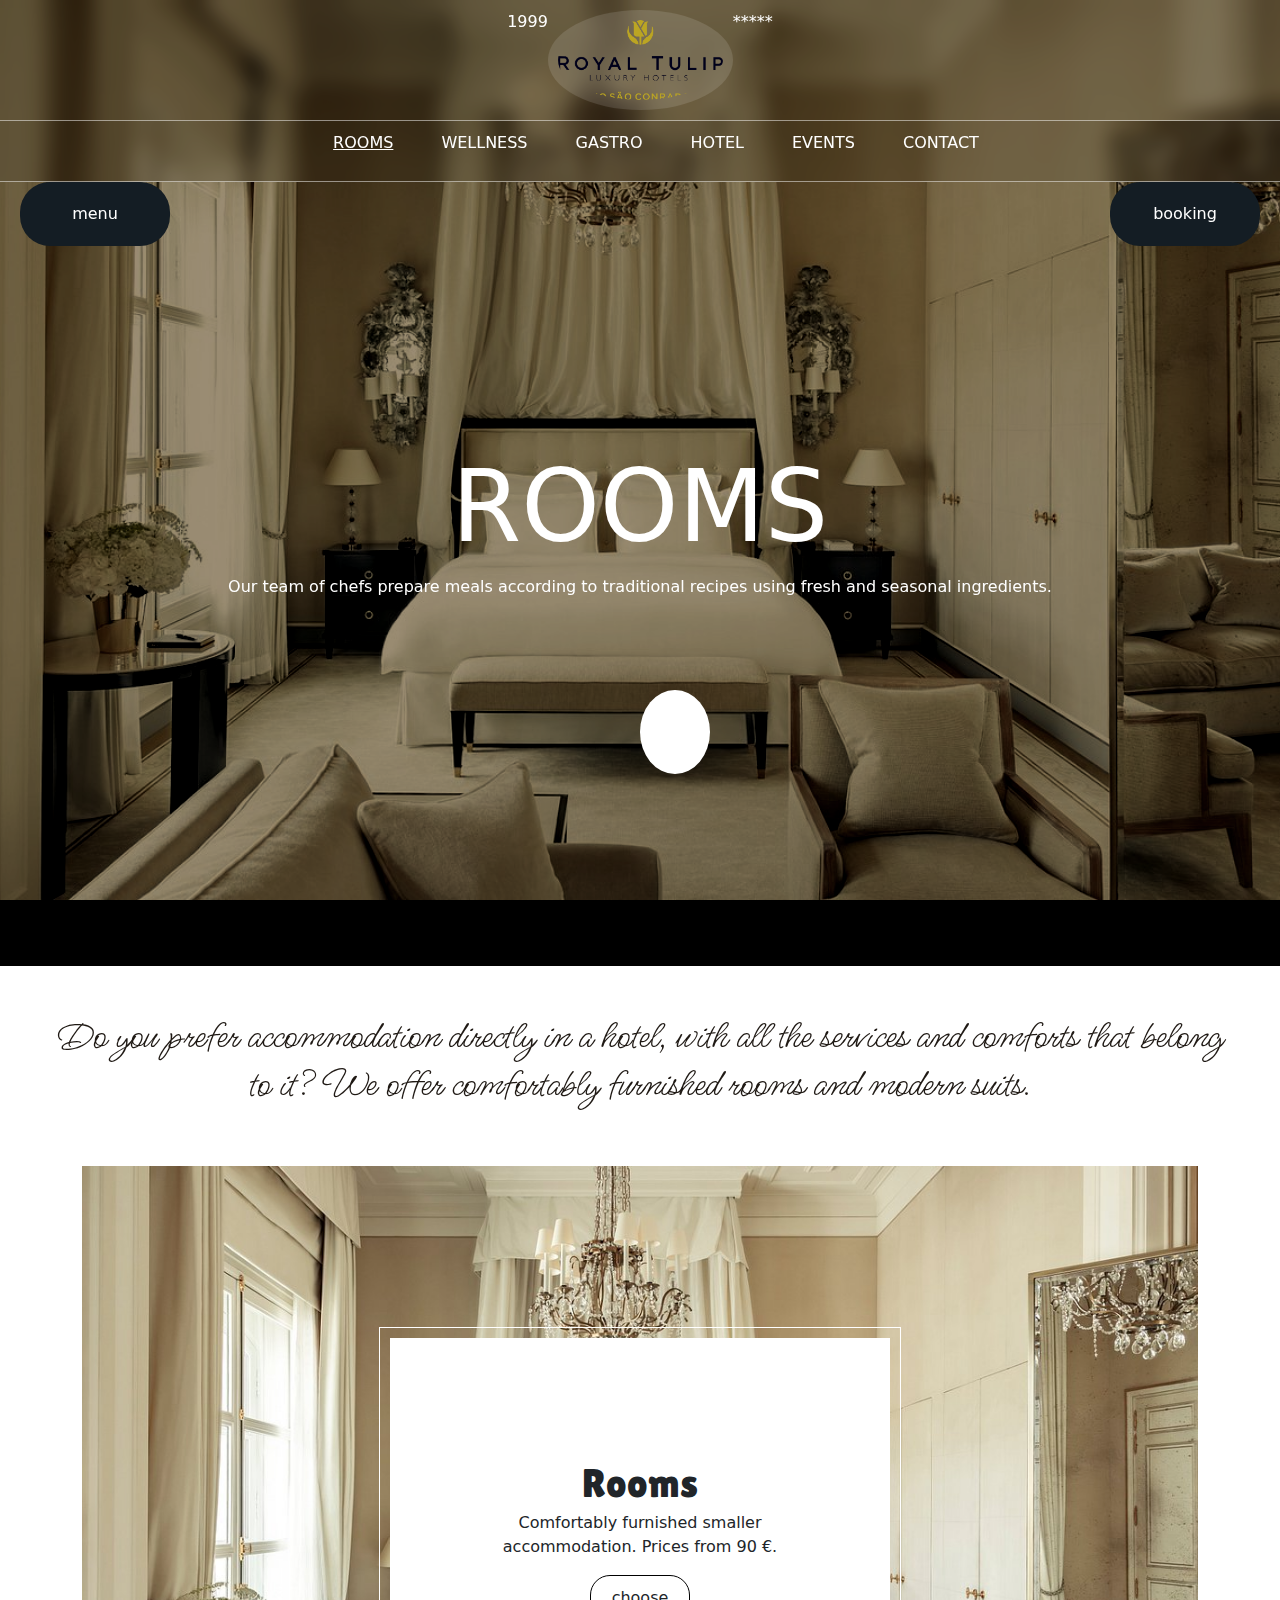
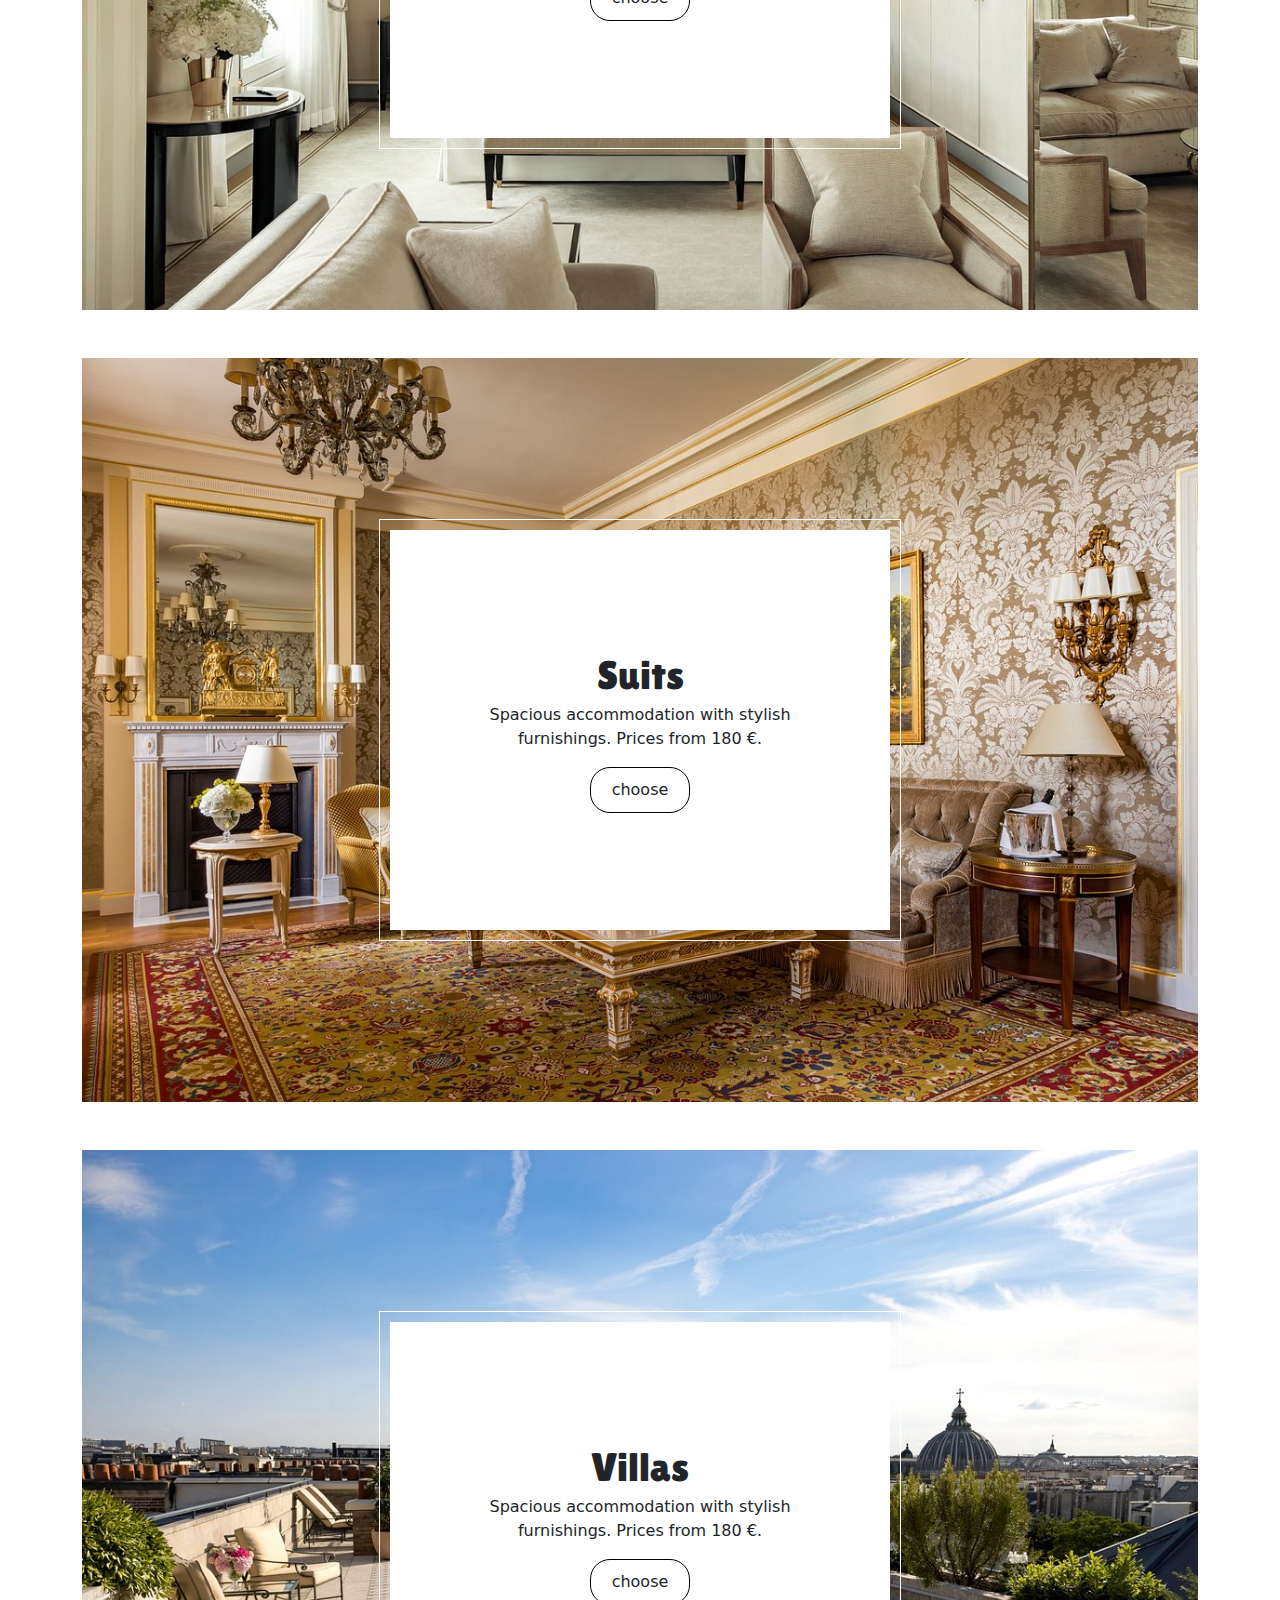
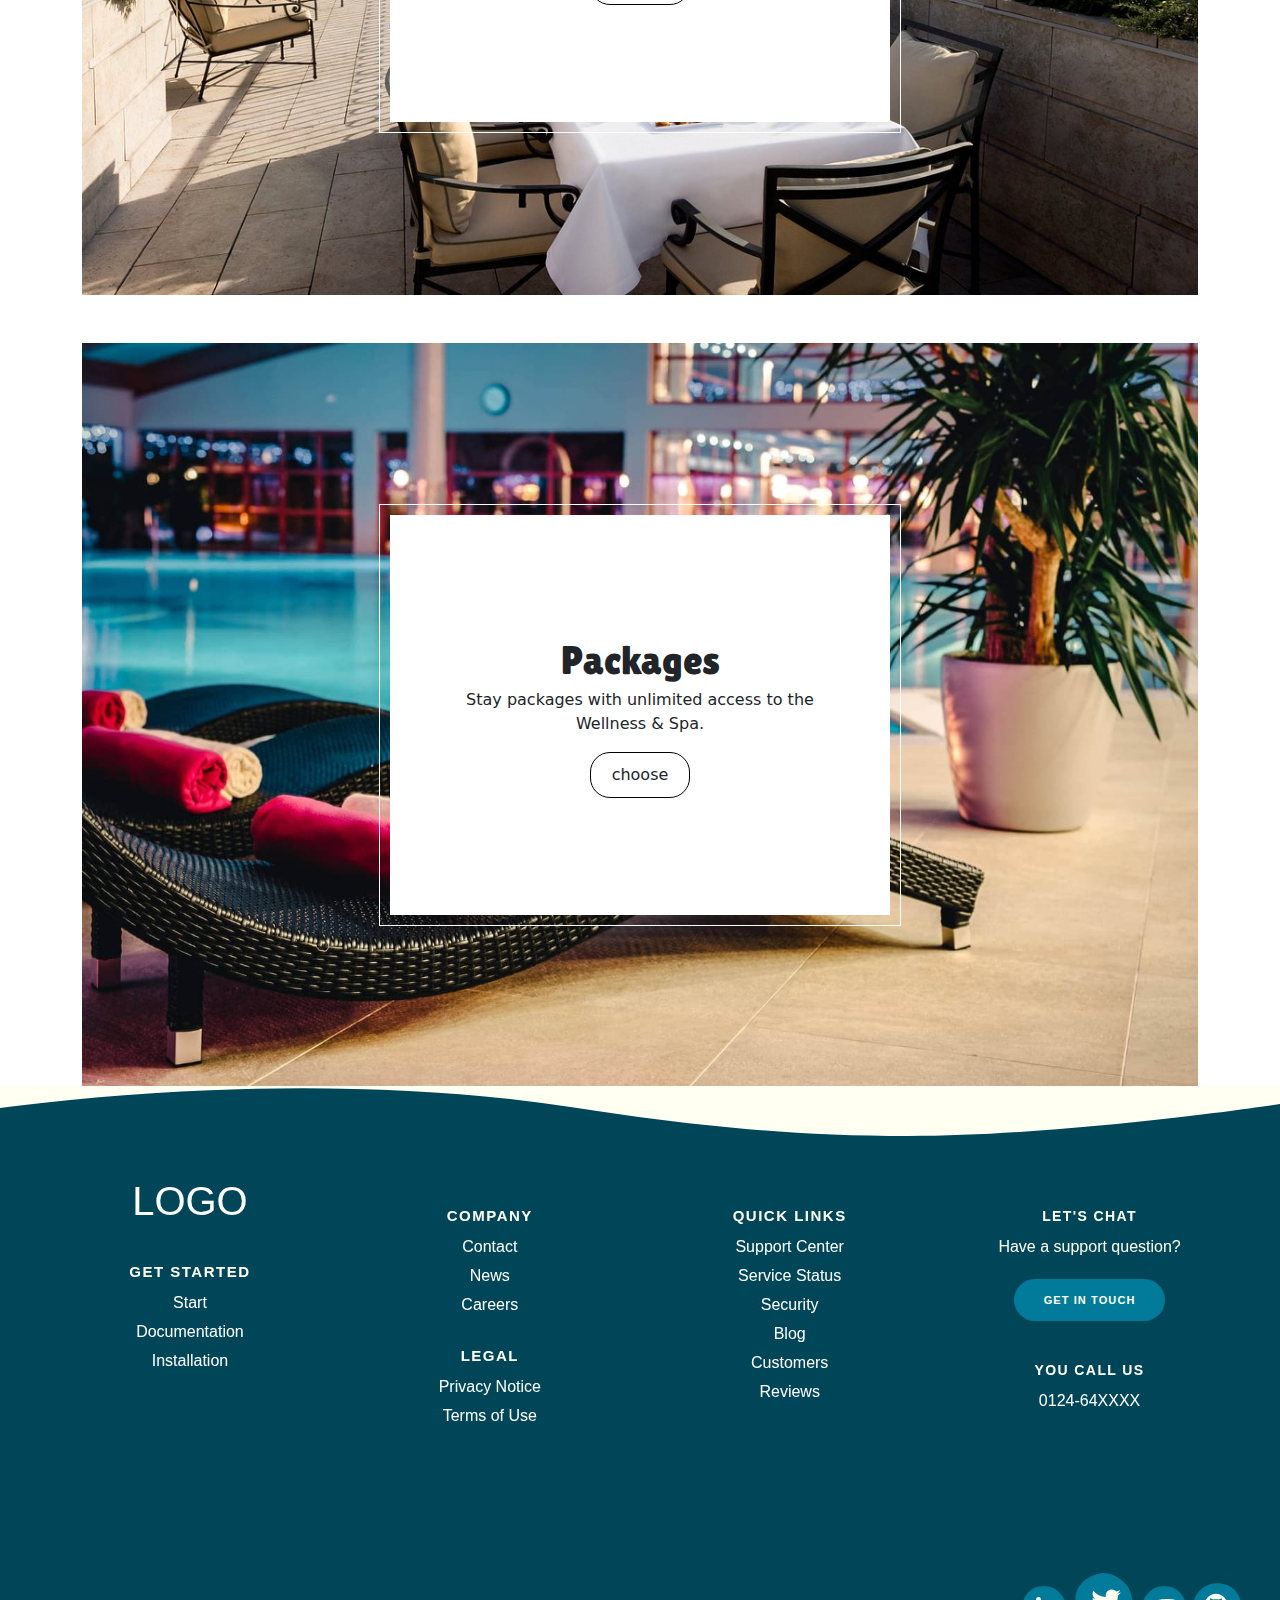
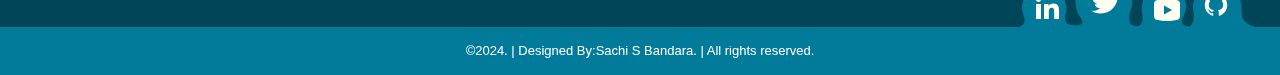
<file: index.html>
<!DOCTYPE html>
<html lang="en">
  <head>
    <meta charset="UTF-8" />
    <meta name="viewport" content="width=device-width, initial-scale=1.0" />
    <title>landing page</title>

    <link
      href="https://cdn.jsdelivr.net/npm/bootstrap@5.3.3/dist/css/bootstrap.min.css"
      rel="stylesheet"
      integrity="sha384-QWTKZyjpPEjISv5WaRU9OFeRpok6YctnYmDr5pNlyT2bRjXh0JMhjY6hW+ALEwIH"
      crossorigin="anonymous"
    />
    <link rel="stylesheet" href="/css/app.css" />
    <link
      rel="stylesheet"
      href="https://cdnjs.cloudflare.com/ajax/libs/font-awesome/5.15.4/css/all.min.css"
    />
    <link
      rel="stylesheet"
      href="https://cdnjs.cloudflare.com/ajax/libs/font-awesome/6.5.1/css/all.min.css"
      integrity="sha512-DTOQO9RWCH3ppGqcWaEA1BIZOC6xxalwEsw9c2QQeAIftl+Vegovlnee1c9QX4TctnWMn13TZye+giMm8e2LwA=="
      crossorigin="anonymous"
      referrerpolicy="no-referrer"
    />
  </head>
  <body>
    <header></header>

    <div
      id="carouselExampleFade"
      class="carousel slide carousel-fade position-fixed"
      data-bs-ride="carousel"
      data-bs-interval="3500"
    >
      <div class="carousel-inner">
        <div class="carousel-item active">
          <img
            src="/assets/suite-de-prestige-coco.jpg"
            class="d-block w-100"
            alt="..."
          />
        </div>
        <div class="carousel-item">
          <img
            src="/assets/suite-de-prestige-imperiale.jpg"
            class="d-block w-100"
            alt="..."
          />
        </div>
        <div class="carousel-item">
          <img
            src="/assets/suite-de-prestige-vendome.jpg"
            class="d-block w-100"
            alt="..."
          />
        </div>
      </div>
    </div>

    <div class="position-relative d-flex flex-column">
      <div class="heading d-flex justify-content-center align-content-center">
        <div class="d-flex">
          <div class="since">1999</div>
          <img class="logo" src="/assets/pngwing.com.png" alt="" />
        </div>
        <div class="stars">*****</div>
      </div>
      <div class="heading container-fluid">
        <ul
          class="d-none d-sm-flex justify-content-center align-content-center gap-2 gap-sm-3 gap-md-4 gap-lg-5 gap-xl-5"
        >
          <li class="text-decoration-underline">ROOMS</li>
          <a href="/pages/wellness.html"><li>WELLNESS</li></a>
          <a href="/pages/gastro.html"><li>GASTRO</li></a>
          <a href="/pages/hotel.html"><li>HOTEL</li></a>
          <li>EVENTS</li>
          <a href="#contact"><li>CONTACT</li></a>
        </ul>
      </div>
      <div
        id="booking"
        class="menu-booking d-flex justify-content-between sticky-top"
      >
        <div class="menu">menu</div>
        <a href="https://booking.com"
          ><div class="booking">booking</div></a
        >
      </div>
      <div
        class="gestro text-center d-flex flex-column justify-content-center align-items-center"
      >
        <h1>ROOMS</h1>
        <p class="text-white">
          Our team of chefs prepare meals according to traditional recipes using
          fresh and seasonal ingredients.
        </p>
        <div id="container">
          <a href="#page2">
            <div class="circle"><i class="fa-solid fa-angle-down"></i></div
          ></a>
        </div>
      </div>

      <div class="text-center" id="page2" style="background-color: white">
        <h1 class="prefer p-5">
          Do you prefer accommodation directly in a hotel, with all the services
          and comforts that belong to it? We offer comfortably furnished rooms
          and modern suits.
        </h1>
        <div class="container d-flex flex-column gap-5">
          <div class="room-img">
            <img src="assets/suite-de-prestige-coco.jpg" alt="" />
            <div
              class="centered text-center d-flex flex-column justify-content-center align-items-center"
            >
              <h1 class="card-header p-1">Rooms</h1>
              <p>
                Comfortably furnished smaller <br />
                accommodation. Prices from 90 €.
              </p>
              <button class="choose">choose</button>
            </div>
          </div>

          <div class="room-img">
            <img src="assets\suite-de-prestige-fitzgerald.jpg" alt="" />
            <div
              class="centered text-center d-flex flex-column justify-content-center align-items-center"
            >
              <h1 class="card-header p-1">Suits</h1>
              <p>
                Spacious accommodation with stylish <br />
                furnishings. Prices from 180 €.
              </p>
              <button class="choose">choose</button>
            </div>
          </div>

          <div class="room-img">
            <img src="assets\suite-de-prestige-mansart.jpg" alt="" />
            <div
              class="centered text-center d-flex flex-column justify-content-center align-items-center"
            >
              <h1 class="card-header p-1">Villas</h1>
              <p>
                Spacious accommodation with stylish <br />
                furnishings. Prices from 180 €.
              </p>
              <button class="choose">choose</button>
            </div>
          </div>

          <div class="room-img">
            <img src="assets\spa.jpeg" alt="" />
            <div
              class="centered text-center d-flex flex-column justify-content-center align-items-center"
            >
              <h1 class="card-header p-1">Packages</h1>
              <p>
                Stay packages with unlimited access to the <br />
                Wellness & Spa.
              </p>
              <button class="choose">choose</button>
            </div>
          </div>
        </div>

        <div id="contact" class="pg-footer">
          <footer class="footer">
            <svg
              class="footer-wave-svg"
              xmlns="http://www.w3.org/2000/svg"
              viewBox="0 0 1200 100"
              preserveAspectRatio="none"
            >
              <path
                class="footer-wave-path"
                d="M851.8,100c125,0,288.3-45,348.2-64V0H0v44c3.7-1,7.3-1.9,11-2.9C80.7,22,151.7,10.8,223.5,6.3C276.7,2.9,330,4,383,9.8 c52.2,5.7,103.3,16.2,153.4,32.8C623.9,71.3,726.8,100,851.8,100z"
              ></path>
            </svg>
            <div class="footer-content">
              <div class="footer-content-column">
                <div class="footer-logo">
                  <a class="footer-logo-link" href="#">
                    <span class="hidden-link-text">LOGO</span>
                    <h1>LOGO</h1>
                  </a>
                </div>
                <div class="footer-menu">
                  <h2 class="footer-menu-name">Get Started</h2>
                  <ul id="menu-get-started" class="footer-menu-list">
                    <li
                      class="menu-item menu-item-type-post_type menu-item-object-product"
                    >
                      <a href="#">Start</a>
                    </li>
                    <li
                      class="menu-item menu-item-type-post_type menu-item-object-product"
                    >
                      <a href="#">Documentation</a>
                    </li>
                    <li
                      class="menu-item menu-item-type-post_type menu-item-object-product"
                    >
                      <a href="#">Installation</a>
                    </li>
                  </ul>
                </div>
              </div>
              <div class="footer-content-column">
                <div class="footer-menu">
                  <h2 class="footer-menu-name">Company</h2>
                  <ul id="menu-company" class="footer-menu-list">
                    <li
                      class="menu-item menu-item-type-post_type menu-item-object-page"
                    >
                      <a href="#">Contact</a>
                    </li>
                    <li
                      class="menu-item menu-item-type-taxonomy menu-item-object-category"
                    >
                      <a href="#">News</a>
                    </li>
                    <li
                      class="menu-item menu-item-type-post_type menu-item-object-page"
                    >
                      <a href="#">Careers</a>
                    </li>
                  </ul>
                </div>
                <div class="footer-menu">
                  <h2 class="footer-menu-name">Legal</h2>
                  <ul id="menu-legal" class="footer-menu-list">
                    <li
                      class="menu-item menu-item-type-post_type menu-item-object-page menu-item-privacy-policy menu-item-170434"
                    >
                      <a href="#">Privacy Notice</a>
                    </li>
                    <li
                      class="menu-item menu-item-type-post_type menu-item-object-page"
                    >
                      <a href="#">Terms of Use</a>
                    </li>
                  </ul>
                </div>
              </div>
              <div class="footer-content-column">
                <div class="footer-menu">
                  <h2 class="footer-menu-name">Quick Links</h2>
                  <ul id="menu-quick-links" class="footer-menu-list">
                    <li
                      class="menu-item menu-item-type-custom menu-item-object-custom"
                    >
                      <a target="_blank" rel="noopener noreferrer" href="#"
                        >Support Center</a
                      >
                    </li>
                    <li
                      class="menu-item menu-item-type-custom menu-item-object-custom"
                    >
                      <a target="_blank" rel="noopener noreferrer" href="#"
                        >Service Status</a
                      >
                    </li>
                    <li
                      class="menu-item menu-item-type-post_type menu-item-object-page"
                    >
                      <a href="#">Security</a>
                    </li>
                    <li
                      class="menu-item menu-item-type-post_type menu-item-object-page"
                    >
                      <a href="#">Blog</a>
                    </li>
                    <li
                      class="menu-item menu-item-type-post_type_archive menu-item-object-customer"
                    >
                      <a href="#">Customers</a>
                    </li>
                    <li
                      class="menu-item menu-item-type-post_type menu-item-object-page"
                    >
                      <a href="#">Reviews</a>
                    </li>
                  </ul>
                </div>
              </div>
              <div class="footer-content-column">
                <div class="footer-call-to-action">
                  <h2 class="footer-call-to-action-title">Let's Chat</h2>
                  <p class="footer-call-to-action-description">
                    Have a support question?
                  </p>
                  <a
                    class="footer-call-to-action-button button"
                    href="#"
                    target="_self"
                  >
                    Get in Touch
                  </a>
                </div>
                <div class="footer-call-to-action">
                  <h2 class="footer-call-to-action-title">You Call Us</h2>
                  <p class="footer-call-to-action-link-wrapper">
                    <a
                      class="footer-call-to-action-link"
                      href="tel:0124-64XXXX"
                      target="_self"
                    >
                      0124-64XXXX
                    </a>
                  </p>
                </div>
              </div>
              <div class="footer-social-links">
                <svg
                  class="footer-social-amoeba-svg"
                  xmlns="http://www.w3.org/2000/svg"
                  viewBox="0 0 236 54"
                >
                  <path
                    class="footer-social-amoeba-path"
                    d="M223.06,43.32c-.77-7.2,1.87-28.47-20-32.53C187.78,8,180.41,18,178.32,20.7s-5.63,10.1-4.07,16.7-.13,15.23-4.06,15.91-8.75-2.9-6.89-7S167.41,36,167.15,33a18.93,18.93,0,0,0-2.64-8.53c-3.44-5.5-8-11.19-19.12-11.19a21.64,21.64,0,0,0-18.31,9.18c-2.08,2.7-5.66,9.6-4.07,16.69s.64,14.32-6.11,13.9S108.35,46.5,112,36.54s-1.89-21.24-4-23.94S96.34,0,85.23,0,57.46,8.84,56.49,24.56s6.92,20.79,7,24.59c.07,2.75-6.43,4.16-12.92,2.38s-4-10.75-3.46-12.38c1.85-6.6-2-14-4.08-16.69a21.62,21.62,0,0,0-18.3-9.18C13.62,13.28,9.06,19,5.62,24.47A18.81,18.81,0,0,0,3,33a21.85,21.85,0,0,0,1.58,9.08,16.58,16.58,0,0,1,1.06,5A6.75,6.75,0,0,1,0,54H236C235.47,54,223.83,50.52,223.06,43.32Z"
                  ></path>
                </svg>
                <a class="footer-social-link linkedin" href="#" target="_blank">
                  <span class="hidden-link-text">Linkedin</span>
                  <svg
                    class="footer-social-icon-svg"
                    xmlns="http://www.w3.org/2000/svg"
                    viewBox="0 0 30 30"
                  >
                    <path
                      class="footer-social-icon-path"
                      d="M9,25H4V10h5V25z M6.501,8C5.118,8,4,6.879,4,5.499S5.12,3,6.501,3C7.879,3,9,4.121,9,5.499C9,6.879,7.879,8,6.501,8z M27,25h-4.807v-7.3c0-1.741-0.033-3.98-2.499-3.98c-2.503,0-2.888,1.896-2.888,3.854V25H12V9.989h4.614v2.051h0.065 c0.642-1.18,2.211-2.424,4.551-2.424c4.87,0,5.77,3.109,5.77,7.151C27,16.767,27,25,27,25z"
                    ></path>
                  </svg>
                </a>
                <a class="footer-social-link twitter" href="#" target="_blank">
                  <span class="hidden-link-text">Twitter</span>
                  <svg
                    class="footer-social-icon-svg"
                    xmlns="http://www.w3.org/2000/svg"
                    viewBox="0 0 26 26"
                  >
                    <path
                      class="footer-social-icon-path"
                      d="M 25.855469 5.574219 C 24.914063 5.992188 23.902344 6.273438 22.839844 6.402344 C 23.921875 5.75 24.757813 4.722656 25.148438 3.496094 C 24.132813 4.097656 23.007813 4.535156 21.8125 4.769531 C 20.855469 3.75 19.492188 3.113281 17.980469 3.113281 C 15.082031 3.113281 12.730469 5.464844 12.730469 8.363281 C 12.730469 8.773438 12.777344 9.175781 12.867188 9.558594 C 8.503906 9.339844 4.636719 7.246094 2.046875 4.070313 C 1.59375 4.847656 1.335938 5.75 1.335938 6.714844 C 1.335938 8.535156 2.261719 10.140625 3.671875 11.082031 C 2.808594 11.054688 2 10.820313 1.292969 10.425781 C 1.292969 10.449219 1.292969 10.46875 1.292969 10.492188 C 1.292969 13.035156 3.101563 15.15625 5.503906 15.640625 C 5.0625 15.761719 4.601563 15.824219 4.121094 15.824219 C 3.78125 15.824219 3.453125 15.792969 3.132813 15.730469 C 3.800781 17.8125 5.738281 19.335938 8.035156 19.375 C 6.242188 20.785156 3.976563 21.621094 1.515625 21.621094 C 1.089844 21.621094 0.675781 21.597656 0.265625 21.550781 C 2.585938 23.039063 5.347656 23.90625 8.3125 23.90625 C 17.96875 23.90625 23.25 15.90625 23.25 8.972656 C 23.25 8.742188 23.246094 8.515625 23.234375 8.289063 C 24.261719 7.554688 25.152344 6.628906 25.855469 5.574219 "
                    ></path>
                  </svg>
                </a>
                <a class="footer-social-link youtube" href="#" target="_blank">
                  <span class="hidden-link-text">Youtube</span>
                  <svg
                    class="footer-social-icon-svg"
                    xmlns="http://www.w3.org/2000/svg"
                    viewBox="0 0 30 30"
                  >
                    <path
                      class="footer-social-icon-path"
                      d="M 15 4 C 10.814 4 5.3808594 5.0488281 5.3808594 5.0488281 L 5.3671875 5.0644531 C 3.4606632 5.3693645 2 7.0076245 2 9 L 2 15 L 2 15.001953 L 2 21 L 2 21.001953 A 4 4 0 0 0 5.3769531 24.945312 L 5.3808594 24.951172 C 5.3808594 24.951172 10.814 26.001953 15 26.001953 C 19.186 26.001953 24.619141 24.951172 24.619141 24.951172 L 24.621094 24.949219 A 4 4 0 0 0 28 21.001953 L 28 21 L 28 15.001953 L 28 15 L 28 9 A 4 4 0 0 0 24.623047 5.0546875 L 24.619141 5.0488281 C 24.619141 5.0488281 19.186 4 15 4 z M 12 10.398438 L 20 15 L 12 19.601562 L 12 10.398438 z"
                    ></path>
                  </svg>
                </a>
                <a class="footer-social-link github" href="#" target="_blank">
                  <span class="hidden-link-text">Github</span>
                  <svg
                    class="footer-social-icon-svg"
                    xmlns="http://www.w3.org/2000/svg"
                    viewBox="0 0 32 32"
                  >
                    <path
                      class="footer-social-icon-path"
                      d="M 16 4 C 9.371094 4 4 9.371094 4 16 C 4 21.300781 7.4375 25.800781 12.207031 27.386719 C 12.808594 27.496094 13.027344 27.128906 13.027344 26.808594 C 13.027344 26.523438 13.015625 25.769531 13.011719 24.769531 C 9.671875 25.492188 8.96875 23.160156 8.96875 23.160156 C 8.421875 21.773438 7.636719 21.402344 7.636719 21.402344 C 6.546875 20.660156 7.71875 20.675781 7.71875 20.675781 C 8.921875 20.761719 9.554688 21.910156 9.554688 21.910156 C 10.625 23.746094 12.363281 23.214844 13.046875 22.910156 C 13.15625 22.132813 13.46875 21.605469 13.808594 21.304688 C 11.144531 21.003906 8.34375 19.972656 8.34375 15.375 C 8.34375 14.0625 8.8125 12.992188 9.578125 12.152344 C 9.457031 11.851563 9.042969 10.628906 9.695313 8.976563 C 9.695313 8.976563 10.703125 8.65625 12.996094 10.207031 C 13.953125 9.941406 14.980469 9.808594 16 9.804688 C 17.019531 9.808594 18.046875 9.941406 19.003906 10.207031 C 21.296875 8.65625 22.300781 8.976563 22.300781 8.976563 C 22.957031 10.628906 22.546875 11.851563 22.421875 12.152344 C 23.191406 12.992188 23.652344 14.0625 23.652344 15.375 C 23.652344 19.984375 20.847656 20.996094 18.175781 21.296875 C 18.605469 21.664063 18.988281 22.398438 18.988281 23.515625 C 18.988281 25.121094 18.976563 26.414063 18.976563 26.808594 C 18.976563 27.128906 19.191406 27.503906 19.800781 27.386719 C 24.566406 25.796875 28 21.300781 28 16 C 28 9.371094 22.628906 4 16 4 Z "
                    ></path>
                  </svg>
                </a>
              </div>
            </div>
            <div class="footer-copyright">
              <div class="footer-copyright-wrapper">
                <p class="footer-copyright-text">
                  <a class="footer-copyright-link" href="#" target="_self">
                    ©2024. | Designed By:Sachi S Bandara. | All rights reserved.
                  </a>
                </p>
              </div>
            </div>
          </footer>
        </div>
      </div>
    </div>

    <script src="https://cdnjs.cloudflare.com/ajax/libs/jquery/3.6.0/jquery.min.js"></script>
    <script src="https://cdnjs.cloudflare.com/ajax/libs/gsap/3.12.5/gsap.min.js"></script>
    <script
      src="https://cdn.jsdelivr.net/npm/bootstrap@5.3.3/dist/js/bootstrap.bundle.min.js"
      integrity="sha384-YvpcrYf0tY3lHB60NNkmXc5s9fDVZLESaAA55NDzOxhy9GkcIdslK1eN7N6jIeHz"
      crossorigin="anonymous"
    ></script>
    <script src="/js/app.js"></script>
  </body>
</html>
</file>
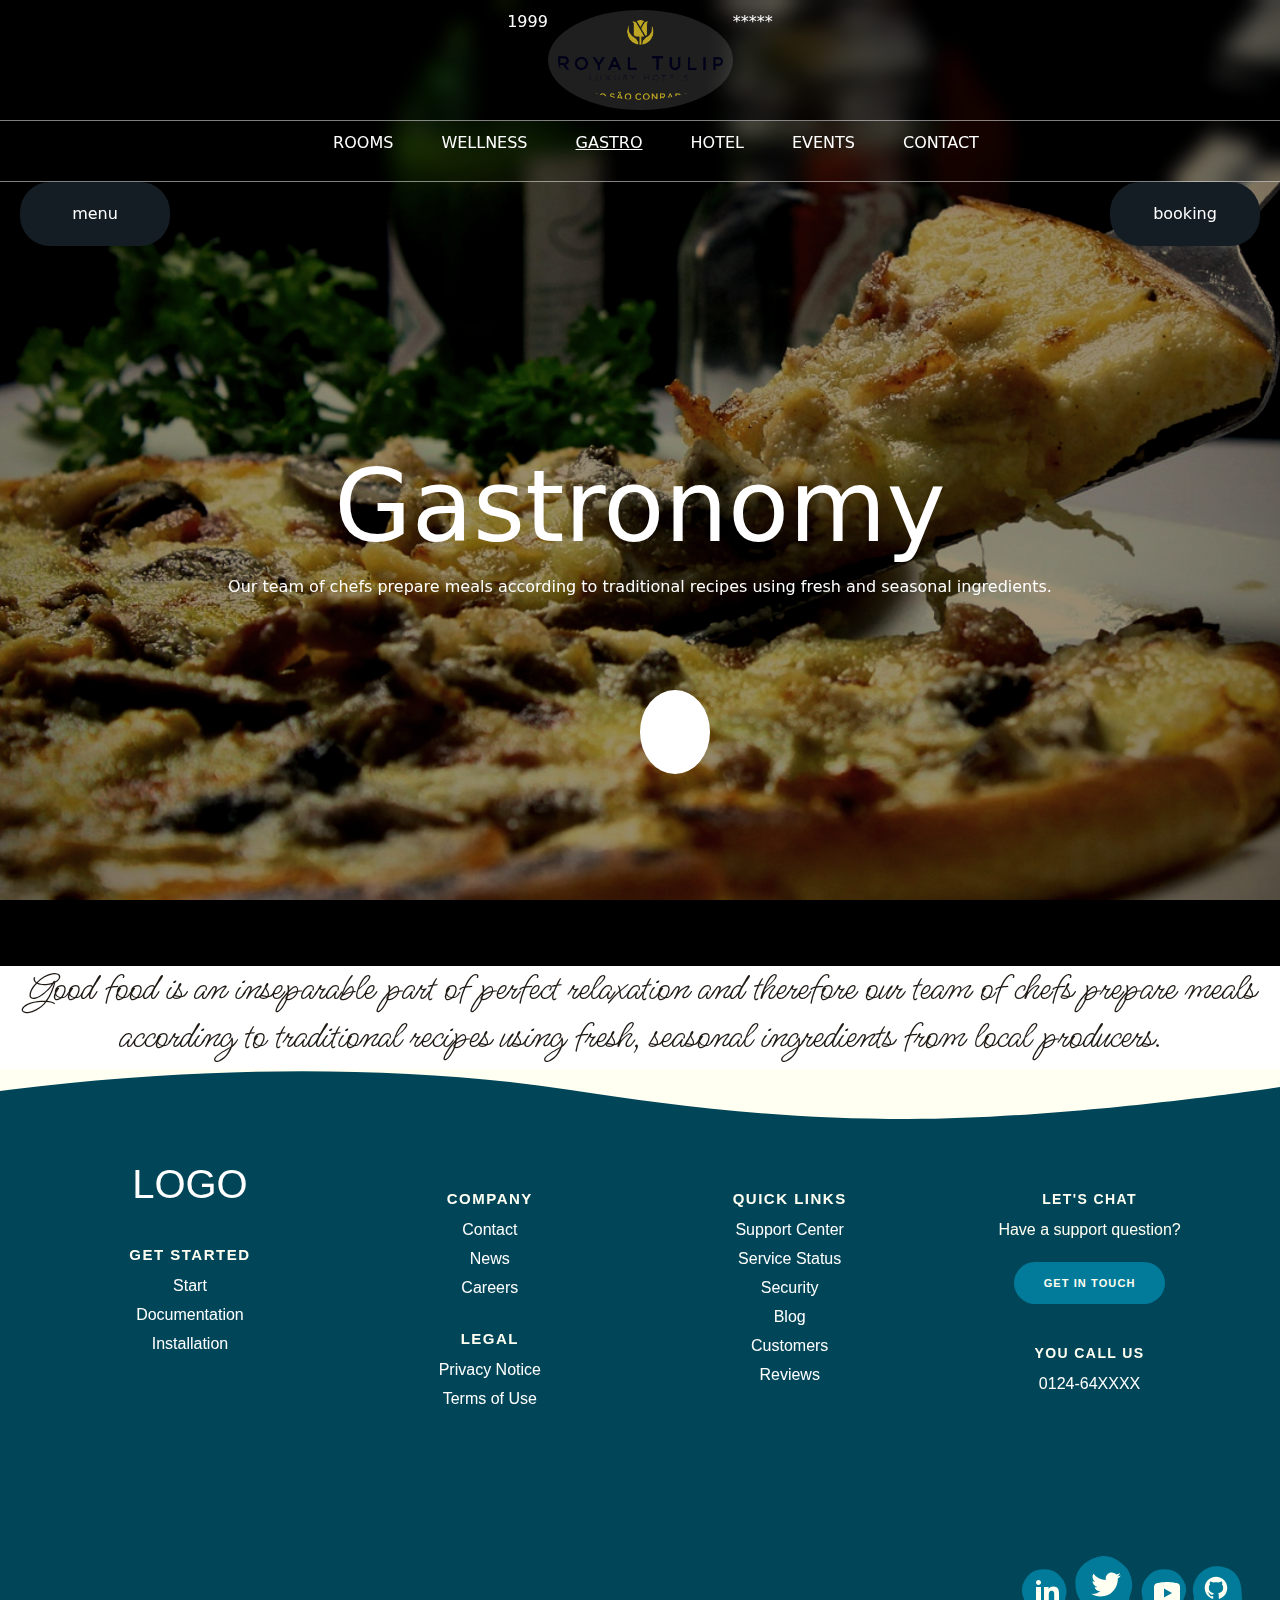
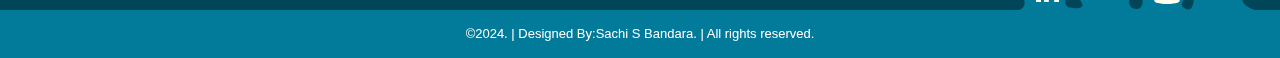
<file: pages/gastro.html>
<!DOCTYPE html>
<html lang="en">
  <head>
    <meta charset="UTF-8" />
    <meta name="viewport" content="width=device-width, initial-scale=1.0" />
    <title>gastronomy</title>

    <link
      href="https://cdn.jsdelivr.net/npm/bootstrap@5.3.3/dist/css/bootstrap.min.css"
      rel="stylesheet"
      integrity="sha384-QWTKZyjpPEjISv5WaRU9OFeRpok6YctnYmDr5pNlyT2bRjXh0JMhjY6hW+ALEwIH"
      crossorigin="anonymous"
    />
    <link rel="stylesheet" href="/css/app.css" />
    <link
      rel="stylesheet"
      href="https://cdnjs.cloudflare.com/ajax/libs/font-awesome/5.15.4/css/all.min.css"
    />
    <link
      rel="stylesheet"
      href="https://cdnjs.cloudflare.com/ajax/libs/font-awesome/6.5.1/css/all.min.css"
      integrity="sha512-DTOQO9RWCH3ppGqcWaEA1BIZOC6xxalwEsw9c2QQeAIftl+Vegovlnee1c9QX4TctnWMn13TZye+giMm8e2LwA=="
      crossorigin="anonymous"
      referrerpolicy="no-referrer"
    />
  </head>
  <body>
    <header></header>

    <div
      id="carouselExampleFade"
      class="carousel slide carousel-fade position-fixed"
      data-bs-ride="carousel"
      data-bs-interval="3500"
    >
      <div class="carousel-inner">
        <div class="carousel-item active">
          <img src="/assets/gastro4.jpg" class="d-block w-100" alt="..." />
        </div>
        <div class="carousel-item">
          <img src="/assets/gastro5.jpg" class="d-block w-100" alt="..." />
        </div>
        <div class="carousel-item">
          <img src="/assets/gastro3.jpg" class="d-block w-100" alt="..." />
        </div>
      </div>
    </div>

    <div class="position-relative d-flex flex-column">
      <div class="heading d-flex justify-content-center align-content-center">
        <div class="d-flex">
          <div class="since">1999</div>
          <img class="logo" src="/assets/pngwing.com.png" alt="" />
        </div>
        <div class="stars">*****</div>
      </div>
      <div class="heading container-fluid">
        <ul
          class="d-none d-sm-flex justify-content-center align-content-center gap-2 gap-sm-3 gap-md-4 gap-lg-5 gap-xl-5"
        >
          <a href="/index.html"><li>ROOMS</li></a>
          <a href="/pages/wellness.html"><li>WELLNESS</li></a>
          <a class="text-decoration-underline" href=""><li>GASTRO</li></a>
          <a href="/pages/hotel.html"><li>HOTEL</li></a>
          <li>EVENTS</li>
          <li>CONTACT</li>
        </ul>
      </div>
      <div
        id="booking"
        class="menu-booking d-flex justify-content-between sticky-top"
      >
        <div class="menu">menu</div>
        <div class="booking">booking</div>
      </div>
      <div
        class="gestro text-center d-flex flex-column justify-content-center align-items-center"
      >
        <h1>Gastronomy</h1>
        <p class="text-white">
          Our team of chefs prepare meals according to traditional recipes using
          fresh and seasonal ingredients.
        </p>
        <div id="container">
          <a href="#page2">
            <div class="circle"><i class="fa-solid fa-angle-down"></i></div
          ></a>
        </div>
      </div>

      <div class="text-center" id="page2" style="background-color: white">
        <h1 class="prefer">
          Good food is an inseparable part of perfect relaxation and therefore
          our team of chefs prepare meals according to traditional recipes using
          fresh, seasonal ingredients from local producers.
        </h1>
        <div class="pg-footer">
          <footer class="footer">
            <svg
              class="footer-wave-svg"
              xmlns="http://www.w3.org/2000/svg"
              viewBox="0 0 1200 100"
              preserveAspectRatio="none"
            >
              <path
                class="footer-wave-path"
                d="M851.8,100c125,0,288.3-45,348.2-64V0H0v44c3.7-1,7.3-1.9,11-2.9C80.7,22,151.7,10.8,223.5,6.3C276.7,2.9,330,4,383,9.8 c52.2,5.7,103.3,16.2,153.4,32.8C623.9,71.3,726.8,100,851.8,100z"
              ></path>
            </svg>
            <div class="footer-content">
              <div class="footer-content-column">
                <div class="footer-logo">
                  <a class="footer-logo-link" href="#">
                    <span class="hidden-link-text">LOGO</span>
                    <h1>LOGO</h1>
                  </a>
                </div>
                <div class="footer-menu">
                  <h2 class="footer-menu-name">Get Started</h2>
                  <ul id="menu-get-started" class="footer-menu-list">
                    <li
                      class="menu-item menu-item-type-post_type menu-item-object-product"
                    >
                      <a href="#">Start</a>
                    </li>
                    <li
                      class="menu-item menu-item-type-post_type menu-item-object-product"
                    >
                      <a href="#">Documentation</a>
                    </li>
                    <li
                      class="menu-item menu-item-type-post_type menu-item-object-product"
                    >
                      <a href="#">Installation</a>
                    </li>
                  </ul>
                </div>
              </div>
              <div class="footer-content-column">
                <div class="footer-menu">
                  <h2 class="footer-menu-name">Company</h2>
                  <ul id="menu-company" class="footer-menu-list">
                    <li
                      class="menu-item menu-item-type-post_type menu-item-object-page"
                    >
                      <a href="#">Contact</a>
                    </li>
                    <li
                      class="menu-item menu-item-type-taxonomy menu-item-object-category"
                    >
                      <a href="#">News</a>
                    </li>
                    <li
                      class="menu-item menu-item-type-post_type menu-item-object-page"
                    >
                      <a href="#">Careers</a>
                    </li>
                  </ul>
                </div>
                <div class="footer-menu">
                  <h2 class="footer-menu-name">Legal</h2>
                  <ul id="menu-legal" class="footer-menu-list">
                    <li
                      class="menu-item menu-item-type-post_type menu-item-object-page menu-item-privacy-policy menu-item-170434"
                    >
                      <a href="#">Privacy Notice</a>
                    </li>
                    <li
                      class="menu-item menu-item-type-post_type menu-item-object-page"
                    >
                      <a href="#">Terms of Use</a>
                    </li>
                  </ul>
                </div>
              </div>
              <div class="footer-content-column">
                <div class="footer-menu">
                  <h2 class="footer-menu-name">Quick Links</h2>
                  <ul id="menu-quick-links" class="footer-menu-list">
                    <li
                      class="menu-item menu-item-type-custom menu-item-object-custom"
                    >
                      <a target="_blank" rel="noopener noreferrer" href="#"
                        >Support Center</a
                      >
                    </li>
                    <li
                      class="menu-item menu-item-type-custom menu-item-object-custom"
                    >
                      <a target="_blank" rel="noopener noreferrer" href="#"
                        >Service Status</a
                      >
                    </li>
                    <li
                      class="menu-item menu-item-type-post_type menu-item-object-page"
                    >
                      <a href="#">Security</a>
                    </li>
                    <li
                      class="menu-item menu-item-type-post_type menu-item-object-page"
                    >
                      <a href="#">Blog</a>
                    </li>
                    <li
                      class="menu-item menu-item-type-post_type_archive menu-item-object-customer"
                    >
                      <a href="#">Customers</a>
                    </li>
                    <li
                      class="menu-item menu-item-type-post_type menu-item-object-page"
                    >
                      <a href="#">Reviews</a>
                    </li>
                  </ul>
                </div>
              </div>
              <div class="footer-content-column">
                <div class="footer-call-to-action">
                  <h2 class="footer-call-to-action-title">Let's Chat</h2>
                  <p class="footer-call-to-action-description">
                    Have a support question?
                  </p>
                  <a
                    class="footer-call-to-action-button button"
                    href="#"
                    target="_self"
                  >
                    Get in Touch
                  </a>
                </div>
                <div class="footer-call-to-action">
                  <h2 class="footer-call-to-action-title">You Call Us</h2>
                  <p class="footer-call-to-action-link-wrapper">
                    <a
                      class="footer-call-to-action-link"
                      href="tel:0124-64XXXX"
                      target="_self"
                    >
                      0124-64XXXX
                    </a>
                  </p>
                </div>
              </div>
              <div class="footer-social-links">
                <svg
                  class="footer-social-amoeba-svg"
                  xmlns="http://www.w3.org/2000/svg"
                  viewBox="0 0 236 54"
                >
                  <path
                    class="footer-social-amoeba-path"
                    d="M223.06,43.32c-.77-7.2,1.87-28.47-20-32.53C187.78,8,180.41,18,178.32,20.7s-5.63,10.1-4.07,16.7-.13,15.23-4.06,15.91-8.75-2.9-6.89-7S167.41,36,167.15,33a18.93,18.93,0,0,0-2.64-8.53c-3.44-5.5-8-11.19-19.12-11.19a21.64,21.64,0,0,0-18.31,9.18c-2.08,2.7-5.66,9.6-4.07,16.69s.64,14.32-6.11,13.9S108.35,46.5,112,36.54s-1.89-21.24-4-23.94S96.34,0,85.23,0,57.46,8.84,56.49,24.56s6.92,20.79,7,24.59c.07,2.75-6.43,4.16-12.92,2.38s-4-10.75-3.46-12.38c1.85-6.6-2-14-4.08-16.69a21.62,21.62,0,0,0-18.3-9.18C13.62,13.28,9.06,19,5.62,24.47A18.81,18.81,0,0,0,3,33a21.85,21.85,0,0,0,1.58,9.08,16.58,16.58,0,0,1,1.06,5A6.75,6.75,0,0,1,0,54H236C235.47,54,223.83,50.52,223.06,43.32Z"
                  ></path>
                </svg>
                <a class="footer-social-link linkedin" href="#" target="_blank">
                  <span class="hidden-link-text">Linkedin</span>
                  <svg
                    class="footer-social-icon-svg"
                    xmlns="http://www.w3.org/2000/svg"
                    viewBox="0 0 30 30"
                  >
                    <path
                      class="footer-social-icon-path"
                      d="M9,25H4V10h5V25z M6.501,8C5.118,8,4,6.879,4,5.499S5.12,3,6.501,3C7.879,3,9,4.121,9,5.499C9,6.879,7.879,8,6.501,8z M27,25h-4.807v-7.3c0-1.741-0.033-3.98-2.499-3.98c-2.503,0-2.888,1.896-2.888,3.854V25H12V9.989h4.614v2.051h0.065 c0.642-1.18,2.211-2.424,4.551-2.424c4.87,0,5.77,3.109,5.77,7.151C27,16.767,27,25,27,25z"
                    ></path>
                  </svg>
                </a>
                <a class="footer-social-link twitter" href="#" target="_blank">
                  <span class="hidden-link-text">Twitter</span>
                  <svg
                    class="footer-social-icon-svg"
                    xmlns="http://www.w3.org/2000/svg"
                    viewBox="0 0 26 26"
                  >
                    <path
                      class="footer-social-icon-path"
                      d="M 25.855469 5.574219 C 24.914063 5.992188 23.902344 6.273438 22.839844 6.402344 C 23.921875 5.75 24.757813 4.722656 25.148438 3.496094 C 24.132813 4.097656 23.007813 4.535156 21.8125 4.769531 C 20.855469 3.75 19.492188 3.113281 17.980469 3.113281 C 15.082031 3.113281 12.730469 5.464844 12.730469 8.363281 C 12.730469 8.773438 12.777344 9.175781 12.867188 9.558594 C 8.503906 9.339844 4.636719 7.246094 2.046875 4.070313 C 1.59375 4.847656 1.335938 5.75 1.335938 6.714844 C 1.335938 8.535156 2.261719 10.140625 3.671875 11.082031 C 2.808594 11.054688 2 10.820313 1.292969 10.425781 C 1.292969 10.449219 1.292969 10.46875 1.292969 10.492188 C 1.292969 13.035156 3.101563 15.15625 5.503906 15.640625 C 5.0625 15.761719 4.601563 15.824219 4.121094 15.824219 C 3.78125 15.824219 3.453125 15.792969 3.132813 15.730469 C 3.800781 17.8125 5.738281 19.335938 8.035156 19.375 C 6.242188 20.785156 3.976563 21.621094 1.515625 21.621094 C 1.089844 21.621094 0.675781 21.597656 0.265625 21.550781 C 2.585938 23.039063 5.347656 23.90625 8.3125 23.90625 C 17.96875 23.90625 23.25 15.90625 23.25 8.972656 C 23.25 8.742188 23.246094 8.515625 23.234375 8.289063 C 24.261719 7.554688 25.152344 6.628906 25.855469 5.574219 "
                    ></path>
                  </svg>
                </a>
                <a class="footer-social-link youtube" href="#" target="_blank">
                  <span class="hidden-link-text">Youtube</span>
                  <svg
                    class="footer-social-icon-svg"
                    xmlns="http://www.w3.org/2000/svg"
                    viewBox="0 0 30 30"
                  >
                    <path
                      class="footer-social-icon-path"
                      d="M 15 4 C 10.814 4 5.3808594 5.0488281 5.3808594 5.0488281 L 5.3671875 5.0644531 C 3.4606632 5.3693645 2 7.0076245 2 9 L 2 15 L 2 15.001953 L 2 21 L 2 21.001953 A 4 4 0 0 0 5.3769531 24.945312 L 5.3808594 24.951172 C 5.3808594 24.951172 10.814 26.001953 15 26.001953 C 19.186 26.001953 24.619141 24.951172 24.619141 24.951172 L 24.621094 24.949219 A 4 4 0 0 0 28 21.001953 L 28 21 L 28 15.001953 L 28 15 L 28 9 A 4 4 0 0 0 24.623047 5.0546875 L 24.619141 5.0488281 C 24.619141 5.0488281 19.186 4 15 4 z M 12 10.398438 L 20 15 L 12 19.601562 L 12 10.398438 z"
                    ></path>
                  </svg>
                </a>
                <a class="footer-social-link github" href="#" target="_blank">
                  <span class="hidden-link-text">Github</span>
                  <svg
                    class="footer-social-icon-svg"
                    xmlns="http://www.w3.org/2000/svg"
                    viewBox="0 0 32 32"
                  >
                    <path
                      class="footer-social-icon-path"
                      d="M 16 4 C 9.371094 4 4 9.371094 4 16 C 4 21.300781 7.4375 25.800781 12.207031 27.386719 C 12.808594 27.496094 13.027344 27.128906 13.027344 26.808594 C 13.027344 26.523438 13.015625 25.769531 13.011719 24.769531 C 9.671875 25.492188 8.96875 23.160156 8.96875 23.160156 C 8.421875 21.773438 7.636719 21.402344 7.636719 21.402344 C 6.546875 20.660156 7.71875 20.675781 7.71875 20.675781 C 8.921875 20.761719 9.554688 21.910156 9.554688 21.910156 C 10.625 23.746094 12.363281 23.214844 13.046875 22.910156 C 13.15625 22.132813 13.46875 21.605469 13.808594 21.304688 C 11.144531 21.003906 8.34375 19.972656 8.34375 15.375 C 8.34375 14.0625 8.8125 12.992188 9.578125 12.152344 C 9.457031 11.851563 9.042969 10.628906 9.695313 8.976563 C 9.695313 8.976563 10.703125 8.65625 12.996094 10.207031 C 13.953125 9.941406 14.980469 9.808594 16 9.804688 C 17.019531 9.808594 18.046875 9.941406 19.003906 10.207031 C 21.296875 8.65625 22.300781 8.976563 22.300781 8.976563 C 22.957031 10.628906 22.546875 11.851563 22.421875 12.152344 C 23.191406 12.992188 23.652344 14.0625 23.652344 15.375 C 23.652344 19.984375 20.847656 20.996094 18.175781 21.296875 C 18.605469 21.664063 18.988281 22.398438 18.988281 23.515625 C 18.988281 25.121094 18.976563 26.414063 18.976563 26.808594 C 18.976563 27.128906 19.191406 27.503906 19.800781 27.386719 C 24.566406 25.796875 28 21.300781 28 16 C 28 9.371094 22.628906 4 16 4 Z "
                    ></path>
                  </svg>
                </a>
              </div>
            </div>
            <div class="footer-copyright">
              <div class="footer-copyright-wrapper">
                <p class="footer-copyright-text">
                  <a class="footer-copyright-link" href="#" target="_self">
                    ©2024. | Designed By:Sachi S Bandara. | All rights reserved.
                  </a>
                </p>
              </div>
            </div>
          </footer>
        </div>
      </div>
    </div>

    <script src="https://cdnjs.cloudflare.com/ajax/libs/jquery/3.6.0/jquery.min.js"></script>
    <script src="https://cdnjs.cloudflare.com/ajax/libs/gsap/3.12.5/gsap.min.js"></script>
    <script
      src="https://cdn.jsdelivr.net/npm/bootstrap@5.3.3/dist/js/bootstrap.bundle.min.js"
      integrity="sha384-YvpcrYf0tY3lHB60NNkmXc5s9fDVZLESaAA55NDzOxhy9GkcIdslK1eN7N6jIeHz"
      crossorigin="anonymous"
    ></script>
    <script src="/js/app.js"></script>
  </body>
</html>
</file>
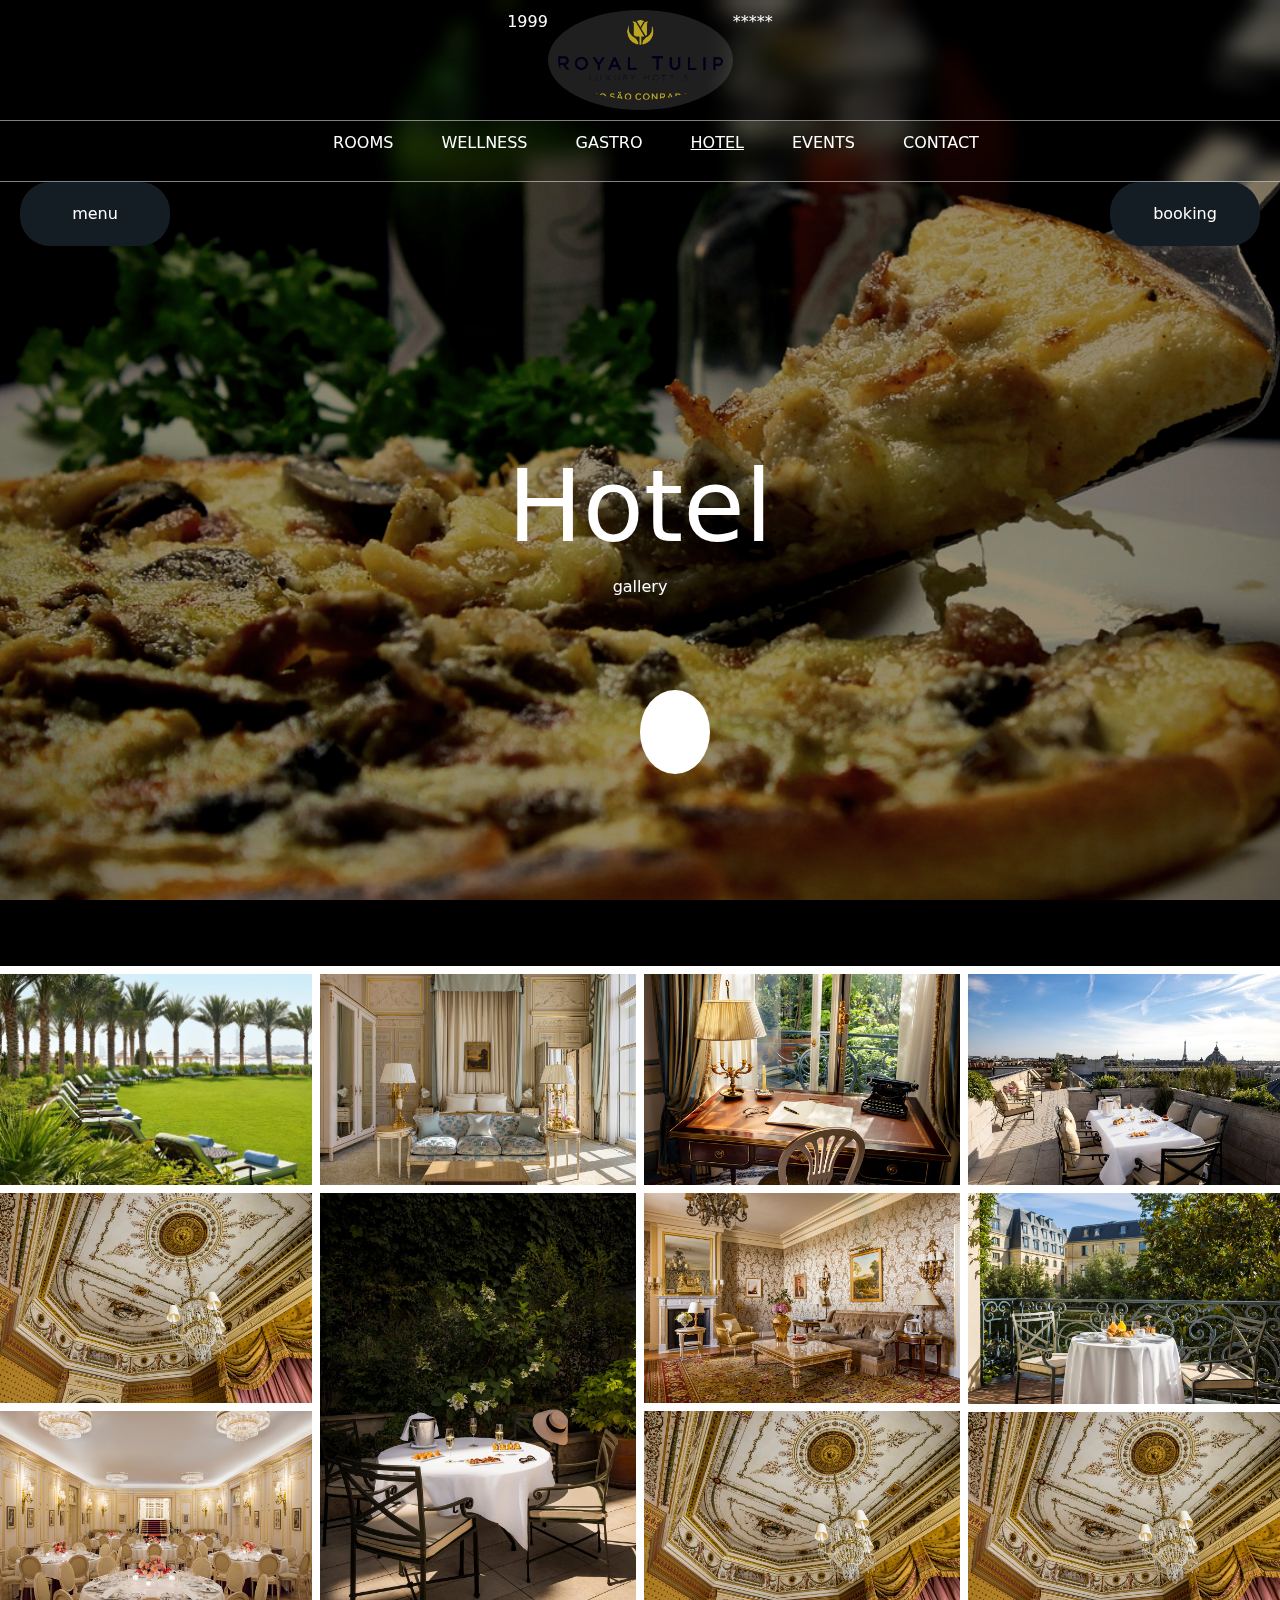
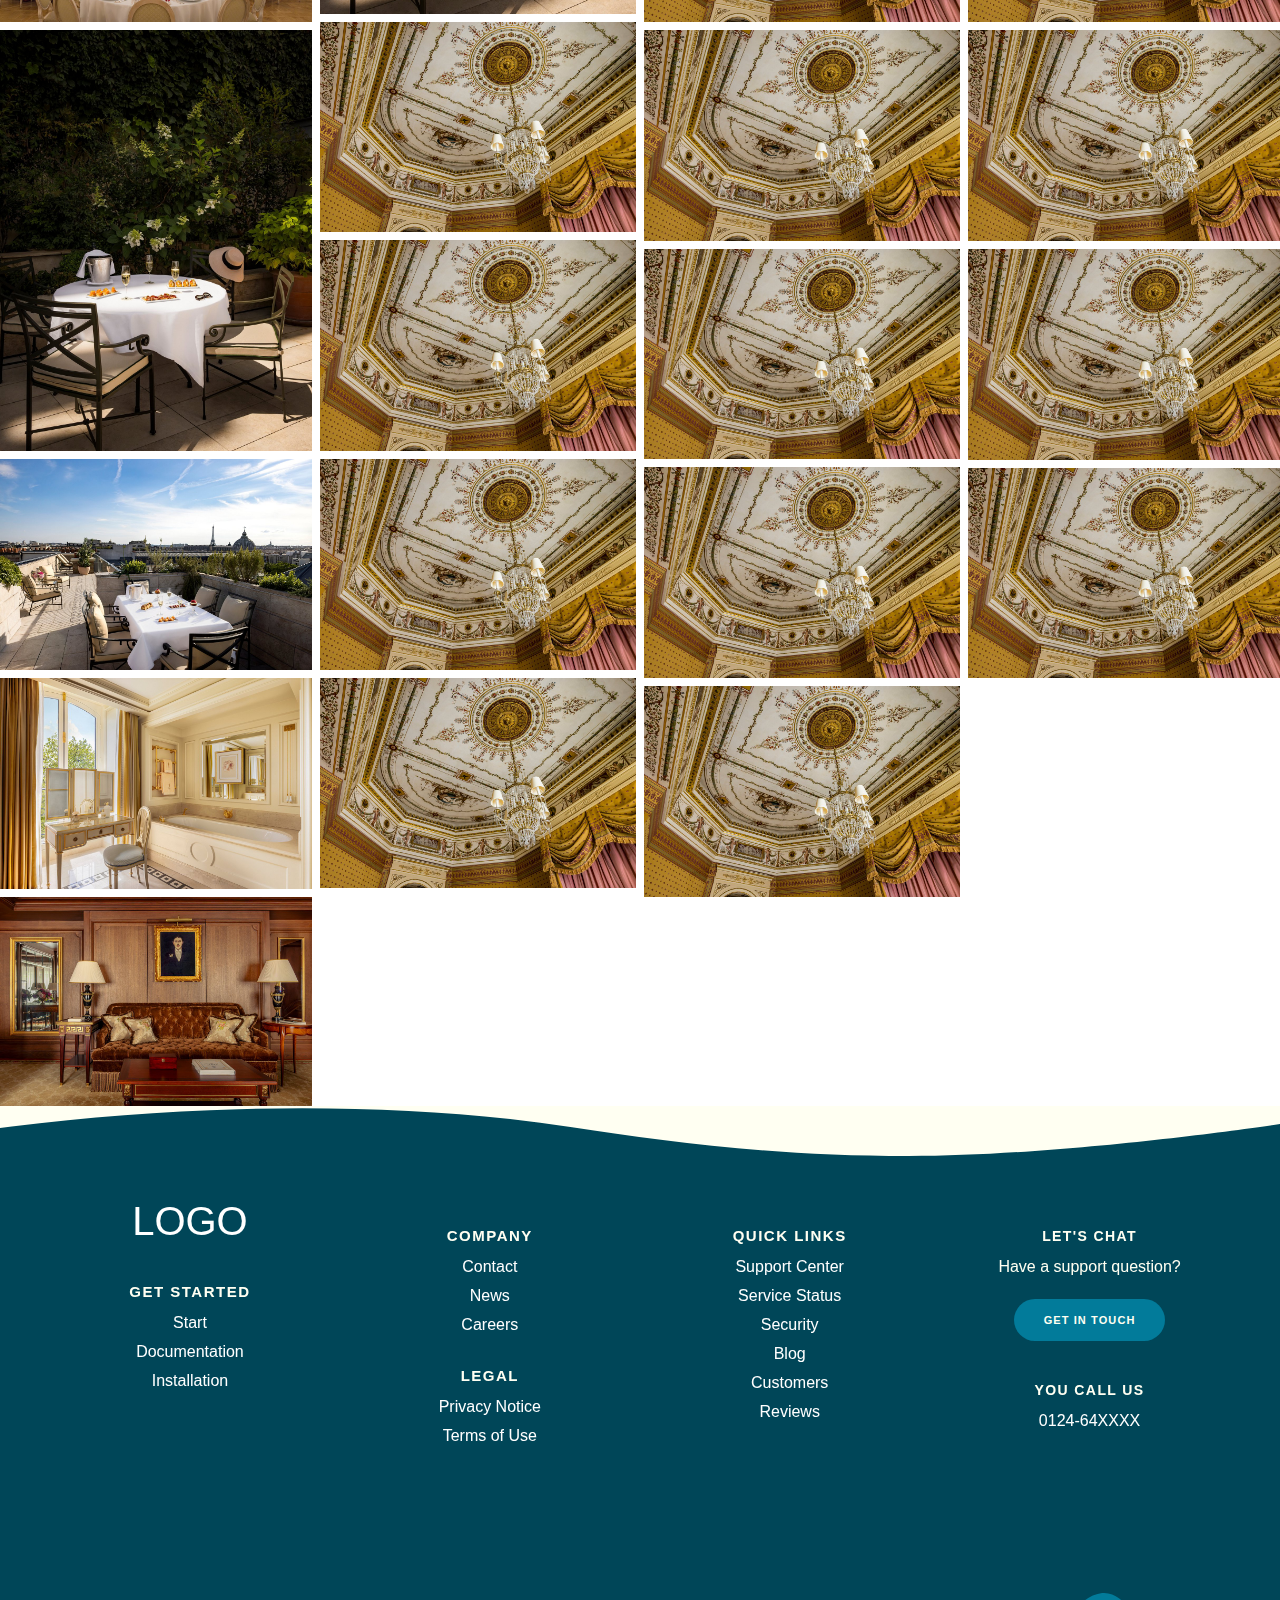
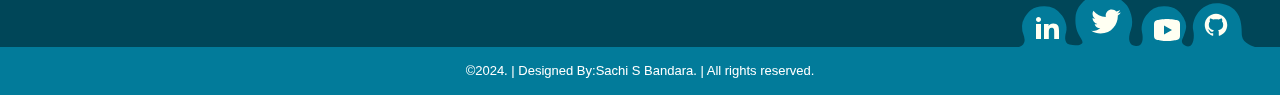
<file: pages/hotel.html>
<!DOCTYPE html>
<html lang="en">
  <head>
    <meta charset="UTF-8" />
    <meta name="viewport" content="width=device-width, initial-scale=1.0" />
    <title>Hotel</title>

    <link
      href="https://cdn.jsdelivr.net/npm/bootstrap@5.3.3/dist/css/bootstrap.min.css"
      rel="stylesheet"
      integrity="sha384-QWTKZyjpPEjISv5WaRU9OFeRpok6YctnYmDr5pNlyT2bRjXh0JMhjY6hW+ALEwIH"
      crossorigin="anonymous"
    />
    <link rel="stylesheet" href="/css/app.css" />
    <link rel="stylesheet" href="/css/hotel.css" />
    <link
      rel="stylesheet"
      href="https://cdnjs.cloudflare.com/ajax/libs/font-awesome/5.15.4/css/all.min.css"
    />
    <link
      rel="stylesheet"
      href="https://cdnjs.cloudflare.com/ajax/libs/font-awesome/6.5.1/css/all.min.css"
      integrity="sha512-DTOQO9RWCH3ppGqcWaEA1BIZOC6xxalwEsw9c2QQeAIftl+Vegovlnee1c9QX4TctnWMn13TZye+giMm8e2LwA=="
      crossorigin="anonymous"
      referrerpolicy="no-referrer"
    />
  </head>
  <body>
    <header></header>

    <div
      id="carouselExampleFade"
      class="carousel slide carousel-fade position-fixed"
      data-bs-ride="carousel"
      data-bs-interval="3500"
    >
      <div class="carousel-inner">
        <div class="carousel-item active">
          <img src="/assets/gastro4.jpg" class="d-block w-100" alt="..." />
        </div>
        <div class="carousel-item">
          <img src="/assets/gastro5.jpg" class="d-block w-100" alt="..." />
        </div>
        <div class="carousel-item">
          <img src="/assets/gastro3.jpg" class="d-block w-100" alt="..." />
        </div>
      </div>
    </div>

    <div class="position-relative d-flex flex-column">
      <div class="heading d-flex justify-content-center align-content-center">
        <div class="d-flex">
          <div class="since">1999</div>
          <img class="logo" src="/assets/pngwing.com.png" alt="" />
        </div>
        <div class="stars">*****</div>
      </div>
      <div class="heading container-fluid">
        <ul
          class="d-none d-sm-flex justify-content-center align-content-center gap-2 gap-sm-3 gap-md-4 gap-lg-5 gap-xl-5"
        >
          <a href="/index.html"><li>ROOMS</li></a>
          <a href="/pages/wellness.html"><li>WELLNESS</li></a>
          <a href="/pages/gastro.html"><li>GASTRO</li></a>
          <a class="text-decoration-underline" href=""><li>HOTEL</li></a>
          <li>EVENTS</li>
          <li>CONTACT</li>
        </ul>
      </div>
      <div
        id="booking"
        class="menu-booking d-flex justify-content-between sticky-top"
      >
        <div class="menu">menu</div>
        <div class="booking">booking</div>
      </div>
      <div
        class="gestro text-center d-flex flex-column justify-content-center align-items-center"
      >
        <h1>Hotel</h1>
        <p class="text-white">gallery</p>
        <div id="container">
          <a href="#page2">
            <div class="circle"><i class="fa-solid fa-angle-down"></i></div
          ></a>
        </div>
      </div>

      <div class="text-center" id="page2" style="background-color: white">
        <div class="row">
          <div class="column">
            <img src="/assets/hotel-7885138_1280.jpg" />
            <img src="/assets/suite-de-prestige-chopin.jpg" />
            <img src="/assets/salon-vendome.jpg" />
            <img src="/assets/suite-de-prestige-grand.jpg" />
            <img src="/assets/suite-de-prestige-mansart.jpg" />
            <img src="/assets/suite-executive (1).jpg" />
            <img src="/assets/suite-de-prestige-proust.jpg" />
          </div>
          <div class="column">
            <img src="/assets/suite-de-prestige-windsor.jpg" />
            <img src="/assets/suite-de-prestige-grand.jpg" />
            <img src="/assets/suite-de-prestige-chopin.jpg" />
            <img src="/assets/suite-de-prestige-chopin.jpg" />
            <img src="/assets/suite-de-prestige-chopin.jpg" />
            <img src="/assets/suite-de-prestige-chopin.jpg" />
          </div>
          <div class="column">
            <img src="/assets/suite-de-prestige-hemingway.jpg" />
            <img src="/assets/suite-de-prestige-fitzgerald.jpg" />
            <img src="/assets/suite-de-prestige-chopin.jpg" />
            <img src="/assets/suite-de-prestige-chopin.jpg" />
            <img src="/assets/suite-de-prestige-chopin.jpg" />
            <img src="/assets/suite-de-prestige-chopin.jpg" />
            <img src="/assets/suite-de-prestige-chopin.jpg" />
          </div>
          <div class="column">
            <img src="/assets/suite-de-prestige-mansart.jpg" />
            <img src="/assets/suite-de-prestige-grand (1).jpg" />
            <img src="/assets/suite-de-prestige-chopin.jpg" />
            <img src="/assets/suite-de-prestige-chopin.jpg" />
            <img src="/assets/suite-de-prestige-chopin.jpg" />
            <img src="/assets/suite-de-prestige-chopin.jpg" />
          </div>
        </div>

        <div class="pg-footer">
          <footer class="footer">
            <svg
              class="footer-wave-svg"
              xmlns="http://www.w3.org/2000/svg"
              viewBox="0 0 1200 100"
              preserveAspectRatio="none"
            >
              <path
                class="footer-wave-path"
                d="M851.8,100c125,0,288.3-45,348.2-64V0H0v44c3.7-1,7.3-1.9,11-2.9C80.7,22,151.7,10.8,223.5,6.3C276.7,2.9,330,4,383,9.8 c52.2,5.7,103.3,16.2,153.4,32.8C623.9,71.3,726.8,100,851.8,100z"
              ></path>
            </svg>
            <div class="footer-content">
              <div class="footer-content-column">
                <div class="footer-logo">
                  <a class="footer-logo-link" href="#">
                    <span class="hidden-link-text">LOGO</span>
                    <h1>LOGO</h1>
                  </a>
                </div>
                <div class="footer-menu">
                  <h2 class="footer-menu-name">Get Started</h2>
                  <ul id="menu-get-started" class="footer-menu-list">
                    <li
                      class="menu-item menu-item-type-post_type menu-item-object-product"
                    >
                      <a href="#">Start</a>
                    </li>
                    <li
                      class="menu-item menu-item-type-post_type menu-item-object-product"
                    >
                      <a href="#">Documentation</a>
                    </li>
                    <li
                      class="menu-item menu-item-type-post_type menu-item-object-product"
                    >
                      <a href="#">Installation</a>
                    </li>
                  </ul>
                </div>
              </div>
              <div class="footer-content-column">
                <div class="footer-menu">
                  <h2 class="footer-menu-name">Company</h2>
                  <ul id="menu-company" class="footer-menu-list">
                    <li
                      class="menu-item menu-item-type-post_type menu-item-object-page"
                    >
                      <a href="#">Contact</a>
                    </li>
                    <li
                      class="menu-item menu-item-type-taxonomy menu-item-object-category"
                    >
                      <a href="#">News</a>
                    </li>
                    <li
                      class="menu-item menu-item-type-post_type menu-item-object-page"
                    >
                      <a href="#">Careers</a>
                    </li>
                  </ul>
                </div>
                <div class="footer-menu">
                  <h2 class="footer-menu-name">Legal</h2>
                  <ul id="menu-legal" class="footer-menu-list">
                    <li
                      class="menu-item menu-item-type-post_type menu-item-object-page menu-item-privacy-policy menu-item-170434"
                    >
                      <a href="#">Privacy Notice</a>
                    </li>
                    <li
                      class="menu-item menu-item-type-post_type menu-item-object-page"
                    >
                      <a href="#">Terms of Use</a>
                    </li>
                  </ul>
                </div>
              </div>
              <div class="footer-content-column">
                <div class="footer-menu">
                  <h2 class="footer-menu-name">Quick Links</h2>
                  <ul id="menu-quick-links" class="footer-menu-list">
                    <li
                      class="menu-item menu-item-type-custom menu-item-object-custom"
                    >
                      <a target="_blank" rel="noopener noreferrer" href="#"
                        >Support Center</a
                      >
                    </li>
                    <li
                      class="menu-item menu-item-type-custom menu-item-object-custom"
                    >
                      <a target="_blank" rel="noopener noreferrer" href="#"
                        >Service Status</a
                      >
                    </li>
                    <li
                      class="menu-item menu-item-type-post_type menu-item-object-page"
                    >
                      <a href="#">Security</a>
                    </li>
                    <li
                      class="menu-item menu-item-type-post_type menu-item-object-page"
                    >
                      <a href="#">Blog</a>
                    </li>
                    <li
                      class="menu-item menu-item-type-post_type_archive menu-item-object-customer"
                    >
                      <a href="#">Customers</a>
                    </li>
                    <li
                      class="menu-item menu-item-type-post_type menu-item-object-page"
                    >
                      <a href="#">Reviews</a>
                    </li>
                  </ul>
                </div>
              </div>
              <div class="footer-content-column">
                <div class="footer-call-to-action">
                  <h2 class="footer-call-to-action-title">Let's Chat</h2>
                  <p class="footer-call-to-action-description">
                    Have a support question?
                  </p>
                  <a
                    class="footer-call-to-action-button button"
                    href="#"
                    target="_self"
                  >
                    Get in Touch
                  </a>
                </div>
                <div class="footer-call-to-action">
                  <h2 class="footer-call-to-action-title">You Call Us</h2>
                  <p class="footer-call-to-action-link-wrapper">
                    <a
                      class="footer-call-to-action-link"
                      href="tel:0124-64XXXX"
                      target="_self"
                    >
                      0124-64XXXX
                    </a>
                  </p>
                </div>
              </div>
              <div class="footer-social-links">
                <svg
                  class="footer-social-amoeba-svg"
                  xmlns="http://www.w3.org/2000/svg"
                  viewBox="0 0 236 54"
                >
                  <path
                    class="footer-social-amoeba-path"
                    d="M223.06,43.32c-.77-7.2,1.87-28.47-20-32.53C187.78,8,180.41,18,178.32,20.7s-5.63,10.1-4.07,16.7-.13,15.23-4.06,15.91-8.75-2.9-6.89-7S167.41,36,167.15,33a18.93,18.93,0,0,0-2.64-8.53c-3.44-5.5-8-11.19-19.12-11.19a21.64,21.64,0,0,0-18.31,9.18c-2.08,2.7-5.66,9.6-4.07,16.69s.64,14.32-6.11,13.9S108.35,46.5,112,36.54s-1.89-21.24-4-23.94S96.34,0,85.23,0,57.46,8.84,56.49,24.56s6.92,20.79,7,24.59c.07,2.75-6.43,4.16-12.92,2.38s-4-10.75-3.46-12.38c1.85-6.6-2-14-4.08-16.69a21.62,21.62,0,0,0-18.3-9.18C13.62,13.28,9.06,19,5.62,24.47A18.81,18.81,0,0,0,3,33a21.85,21.85,0,0,0,1.58,9.08,16.58,16.58,0,0,1,1.06,5A6.75,6.75,0,0,1,0,54H236C235.47,54,223.83,50.52,223.06,43.32Z"
                  ></path>
                </svg>
                <a class="footer-social-link linkedin" href="#" target="_blank">
                  <span class="hidden-link-text">Linkedin</span>
                  <svg
                    class="footer-social-icon-svg"
                    xmlns="http://www.w3.org/2000/svg"
                    viewBox="0 0 30 30"
                  >
                    <path
                      class="footer-social-icon-path"
                      d="M9,25H4V10h5V25z M6.501,8C5.118,8,4,6.879,4,5.499S5.12,3,6.501,3C7.879,3,9,4.121,9,5.499C9,6.879,7.879,8,6.501,8z M27,25h-4.807v-7.3c0-1.741-0.033-3.98-2.499-3.98c-2.503,0-2.888,1.896-2.888,3.854V25H12V9.989h4.614v2.051h0.065 c0.642-1.18,2.211-2.424,4.551-2.424c4.87,0,5.77,3.109,5.77,7.151C27,16.767,27,25,27,25z"
                    ></path>
                  </svg>
                </a>
                <a class="footer-social-link twitter" href="#" target="_blank">
                  <span class="hidden-link-text">Twitter</span>
                  <svg
                    class="footer-social-icon-svg"
                    xmlns="http://www.w3.org/2000/svg"
                    viewBox="0 0 26 26"
                  >
                    <path
                      class="footer-social-icon-path"
                      d="M 25.855469 5.574219 C 24.914063 5.992188 23.902344 6.273438 22.839844 6.402344 C 23.921875 5.75 24.757813 4.722656 25.148438 3.496094 C 24.132813 4.097656 23.007813 4.535156 21.8125 4.769531 C 20.855469 3.75 19.492188 3.113281 17.980469 3.113281 C 15.082031 3.113281 12.730469 5.464844 12.730469 8.363281 C 12.730469 8.773438 12.777344 9.175781 12.867188 9.558594 C 8.503906 9.339844 4.636719 7.246094 2.046875 4.070313 C 1.59375 4.847656 1.335938 5.75 1.335938 6.714844 C 1.335938 8.535156 2.261719 10.140625 3.671875 11.082031 C 2.808594 11.054688 2 10.820313 1.292969 10.425781 C 1.292969 10.449219 1.292969 10.46875 1.292969 10.492188 C 1.292969 13.035156 3.101563 15.15625 5.503906 15.640625 C 5.0625 15.761719 4.601563 15.824219 4.121094 15.824219 C 3.78125 15.824219 3.453125 15.792969 3.132813 15.730469 C 3.800781 17.8125 5.738281 19.335938 8.035156 19.375 C 6.242188 20.785156 3.976563 21.621094 1.515625 21.621094 C 1.089844 21.621094 0.675781 21.597656 0.265625 21.550781 C 2.585938 23.039063 5.347656 23.90625 8.3125 23.90625 C 17.96875 23.90625 23.25 15.90625 23.25 8.972656 C 23.25 8.742188 23.246094 8.515625 23.234375 8.289063 C 24.261719 7.554688 25.152344 6.628906 25.855469 5.574219 "
                    ></path>
                  </svg>
                </a>
                <a class="footer-social-link youtube" href="#" target="_blank">
                  <span class="hidden-link-text">Youtube</span>
                  <svg
                    class="footer-social-icon-svg"
                    xmlns="http://www.w3.org/2000/svg"
                    viewBox="0 0 30 30"
                  >
                    <path
                      class="footer-social-icon-path"
                      d="M 15 4 C 10.814 4 5.3808594 5.0488281 5.3808594 5.0488281 L 5.3671875 5.0644531 C 3.4606632 5.3693645 2 7.0076245 2 9 L 2 15 L 2 15.001953 L 2 21 L 2 21.001953 A 4 4 0 0 0 5.3769531 24.945312 L 5.3808594 24.951172 C 5.3808594 24.951172 10.814 26.001953 15 26.001953 C 19.186 26.001953 24.619141 24.951172 24.619141 24.951172 L 24.621094 24.949219 A 4 4 0 0 0 28 21.001953 L 28 21 L 28 15.001953 L 28 15 L 28 9 A 4 4 0 0 0 24.623047 5.0546875 L 24.619141 5.0488281 C 24.619141 5.0488281 19.186 4 15 4 z M 12 10.398438 L 20 15 L 12 19.601562 L 12 10.398438 z"
                    ></path>
                  </svg>
                </a>
                <a class="footer-social-link github" href="#" target="_blank">
                  <span class="hidden-link-text">Github</span>
                  <svg
                    class="footer-social-icon-svg"
                    xmlns="http://www.w3.org/2000/svg"
                    viewBox="0 0 32 32"
                  >
                    <path
                      class="footer-social-icon-path"
                      d="M 16 4 C 9.371094 4 4 9.371094 4 16 C 4 21.300781 7.4375 25.800781 12.207031 27.386719 C 12.808594 27.496094 13.027344 27.128906 13.027344 26.808594 C 13.027344 26.523438 13.015625 25.769531 13.011719 24.769531 C 9.671875 25.492188 8.96875 23.160156 8.96875 23.160156 C 8.421875 21.773438 7.636719 21.402344 7.636719 21.402344 C 6.546875 20.660156 7.71875 20.675781 7.71875 20.675781 C 8.921875 20.761719 9.554688 21.910156 9.554688 21.910156 C 10.625 23.746094 12.363281 23.214844 13.046875 22.910156 C 13.15625 22.132813 13.46875 21.605469 13.808594 21.304688 C 11.144531 21.003906 8.34375 19.972656 8.34375 15.375 C 8.34375 14.0625 8.8125 12.992188 9.578125 12.152344 C 9.457031 11.851563 9.042969 10.628906 9.695313 8.976563 C 9.695313 8.976563 10.703125 8.65625 12.996094 10.207031 C 13.953125 9.941406 14.980469 9.808594 16 9.804688 C 17.019531 9.808594 18.046875 9.941406 19.003906 10.207031 C 21.296875 8.65625 22.300781 8.976563 22.300781 8.976563 C 22.957031 10.628906 22.546875 11.851563 22.421875 12.152344 C 23.191406 12.992188 23.652344 14.0625 23.652344 15.375 C 23.652344 19.984375 20.847656 20.996094 18.175781 21.296875 C 18.605469 21.664063 18.988281 22.398438 18.988281 23.515625 C 18.988281 25.121094 18.976563 26.414063 18.976563 26.808594 C 18.976563 27.128906 19.191406 27.503906 19.800781 27.386719 C 24.566406 25.796875 28 21.300781 28 16 C 28 9.371094 22.628906 4 16 4 Z "
                    ></path>
                  </svg>
                </a>
              </div>
            </div>
            <div class="footer-copyright">
              <div class="footer-copyright-wrapper">
                <p class="footer-copyright-text">
                  <a class="footer-copyright-link" href="#" target="_self">
                    ©2024. | Designed By:Sachi S Bandara. | All rights reserved.
                  </a>
                </p>
              </div>
            </div>
          </footer>
        </div>
      </div>
    </div>

    <script src="https://cdnjs.cloudflare.com/ajax/libs/jquery/3.6.0/jquery.min.js"></script>
    <script src="https://cdnjs.cloudflare.com/ajax/libs/gsap/3.12.5/gsap.min.js"></script>
    <script
      src="https://cdn.jsdelivr.net/npm/bootstrap@5.3.3/dist/js/bootstrap.bundle.min.js"
      integrity="sha384-YvpcrYf0tY3lHB60NNkmXc5s9fDVZLESaAA55NDzOxhy9GkcIdslK1eN7N6jIeHz"
      crossorigin="anonymous"
    ></script>
    <script src="/js/app.js"></script>
  </body>
</html>
</file>
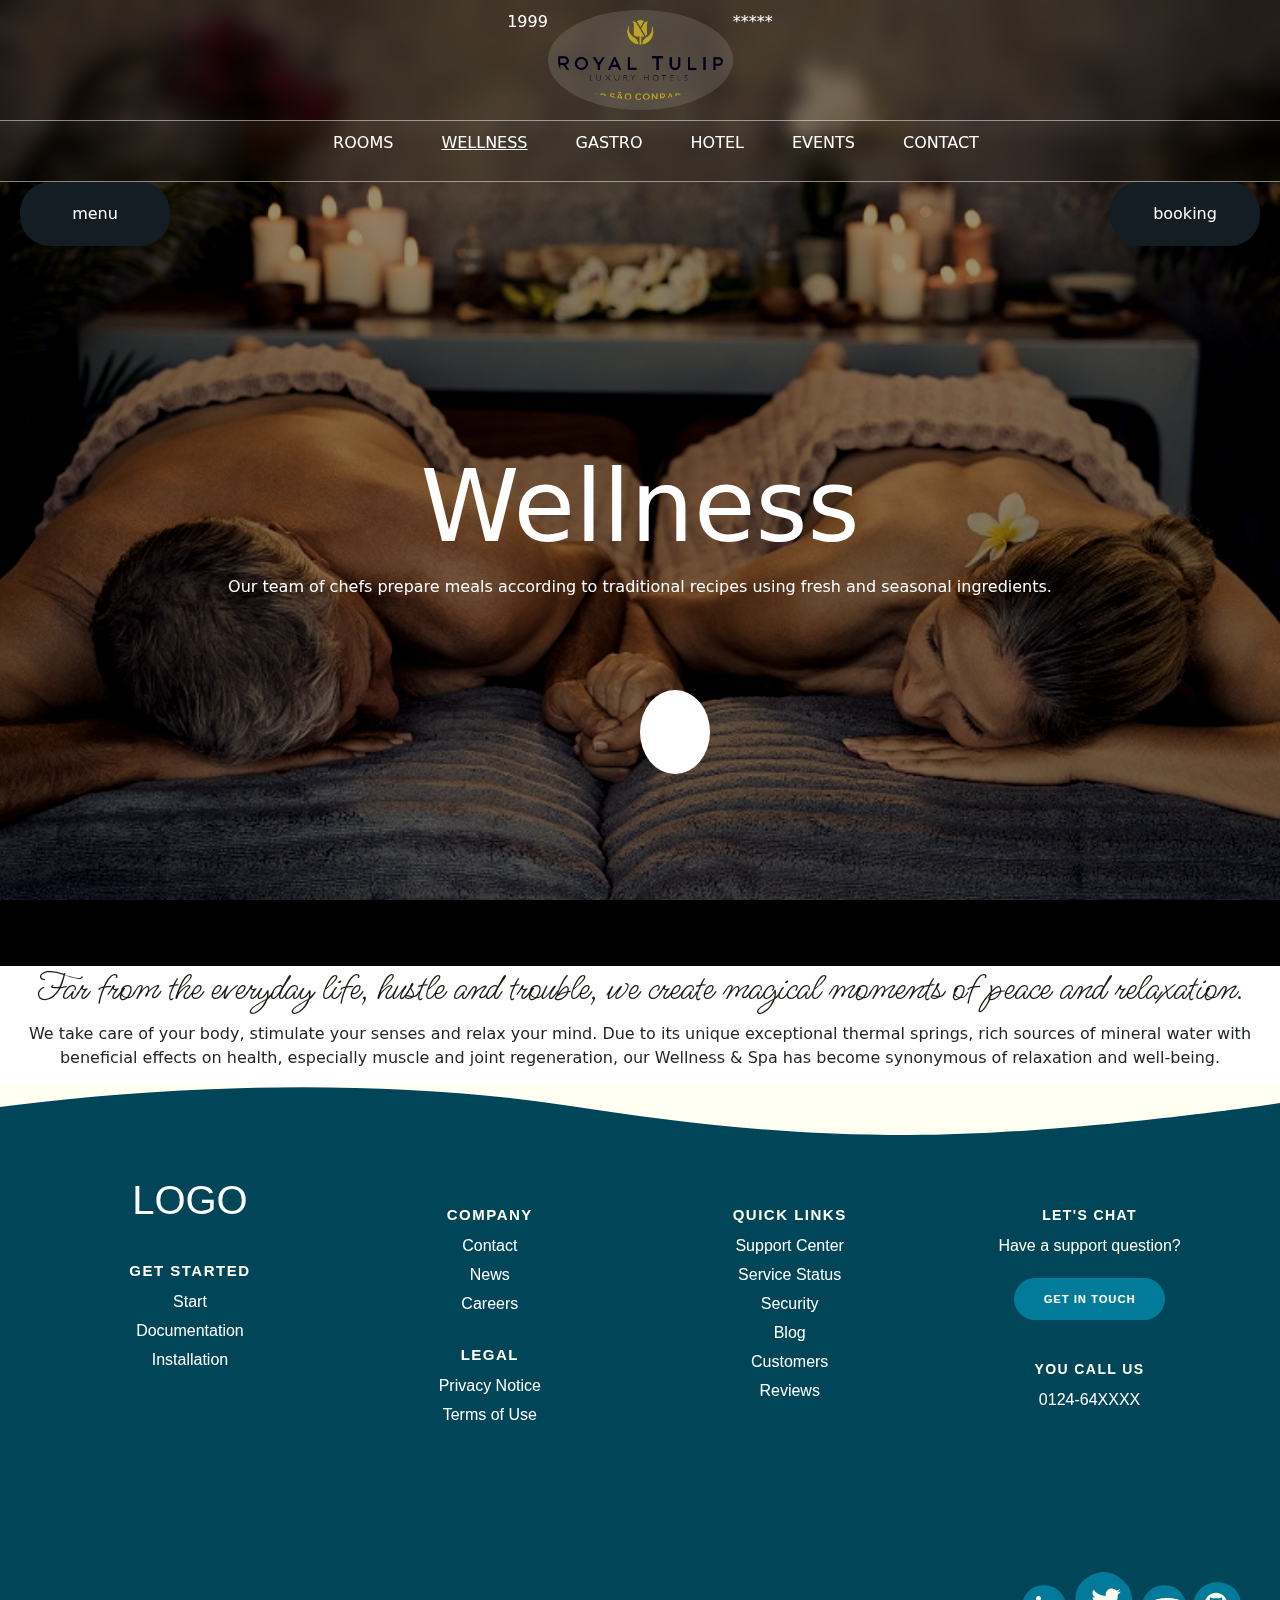
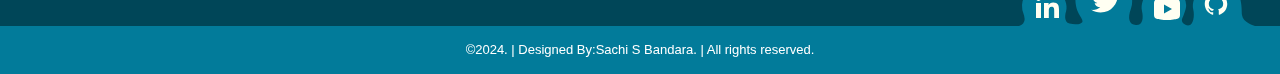
<file: pages/wellness.html>
<!DOCTYPE html>
<html lang="en">
  <head>
    <meta charset="UTF-8" />
    <meta name="viewport" content="width=device-width, initial-scale=1.0" />
    <title>welness</title>

    <link
      href="https://cdn.jsdelivr.net/npm/bootstrap@5.3.3/dist/css/bootstrap.min.css"
      rel="stylesheet"
      integrity="sha384-QWTKZyjpPEjISv5WaRU9OFeRpok6YctnYmDr5pNlyT2bRjXh0JMhjY6hW+ALEwIH"
      crossorigin="anonymous"
    />
    <link rel="stylesheet" href="/css/app.css" />
    <link
      rel="stylesheet"
      href="https://cdnjs.cloudflare.com/ajax/libs/font-awesome/5.15.4/css/all.min.css"
    />
    <link
      rel="stylesheet"
      href="https://cdnjs.cloudflare.com/ajax/libs/font-awesome/6.5.1/css/all.min.css"
      integrity="sha512-DTOQO9RWCH3ppGqcWaEA1BIZOC6xxalwEsw9c2QQeAIftl+Vegovlnee1c9QX4TctnWMn13TZye+giMm8e2LwA=="
      crossorigin="anonymous"
      referrerpolicy="no-referrer"
    />
  </head>
  <body>
    <header></header>

    <div
      id="carouselExampleFade"
      class="carousel slide carousel-fade position-fixed"
      data-bs-ride="carousel"
      data-bs-interval="3500"
    >
      <div class="carousel-inner">
        <div class="carousel-item active">
          <img src="/assets/spa1.jpg" class="d-block w-100" alt="..." />
        </div>
        <div class="carousel-item">
          <img src="/assets/pool.jpg" class="d-block w-100" alt="..." />
        </div>
        <div class="carousel-item">
          <img src="/assets/gym.jpg" class="d-block w-100" alt="..." />
        </div>
      </div>
    </div>

    <div class="position-relative d-flex flex-column">
      <div class="heading d-flex justify-content-center align-content-center">
        <div class="d-flex">
          <div class="since">1999</div>
          <img class="logo" src="/assets/pngwing.com.png" alt="" />
        </div>
        <div class="stars">*****</div>
      </div>
      <div class="heading container-fluid">
        <ul
          class="d-none d-sm-flex justify-content-center align-content-center gap-2 gap-sm-3 gap-md-4 gap-lg-5 gap-xl-5"
        >
          <a href="/index.html"><li>ROOMS</li></a>
          <a class="text-decoration-underline" href="/pages/wellness.html"
            ><li>WELLNESS</li></a
          >
          <a href="/pages/gastro.html"><li>GASTRO</li></a>
          <a href="/pages/hotel.html"><li>HOTEL</li></a>
          <li>EVENTS</li>
          <li>CONTACT</li>
        </ul>
      </div>
      <div
        id="booking"
        class="menu-booking d-flex justify-content-between sticky-top"
      >
        <div class="menu">menu</div>
        <div class="booking">booking</div>
      </div>
      <div
        class="gestro text-center d-flex flex-column justify-content-center align-items-center"
      >
        <h1>Wellness</h1>
        <p class="text-white">
          Our team of chefs prepare meals according to traditional recipes using
          fresh and seasonal ingredients.
        </p>
        <div id="container">
          <a href="#page2">
            <div class="circle"><i class="fa-solid fa-angle-down"></i></div
          ></a>
        </div>
      </div>

      <div class="text-center" id="page2" style="background-color: white">
        <h1 class="prefer">
          Far from the everyday life, hustle and trouble, we create magical
          moments of peace and relaxation.
        </h1>
        <p>
          We take care of your body, stimulate your senses and relax your mind.
          Due to its unique exceptional thermal springs, rich sources of mineral
          water with beneficial effects on health, especially muscle and joint
          regeneration, our Wellness & Spa has become synonymous of relaxation
          and well-being.
        </p>
        <div class="pg-footer">
          <footer class="footer">
            <svg
              class="footer-wave-svg"
              xmlns="http://www.w3.org/2000/svg"
              viewBox="0 0 1200 100"
              preserveAspectRatio="none"
            >
              <path
                class="footer-wave-path"
                d="M851.8,100c125,0,288.3-45,348.2-64V0H0v44c3.7-1,7.3-1.9,11-2.9C80.7,22,151.7,10.8,223.5,6.3C276.7,2.9,330,4,383,9.8 c52.2,5.7,103.3,16.2,153.4,32.8C623.9,71.3,726.8,100,851.8,100z"
              ></path>
            </svg>
            <div class="footer-content">
              <div class="footer-content-column">
                <div class="footer-logo">
                  <a class="footer-logo-link" href="#">
                    <span class="hidden-link-text">LOGO</span>
                    <h1>LOGO</h1>
                  </a>
                </div>
                <div class="footer-menu">
                  <h2 class="footer-menu-name">Get Started</h2>
                  <ul id="menu-get-started" class="footer-menu-list">
                    <li
                      class="menu-item menu-item-type-post_type menu-item-object-product"
                    >
                      <a href="#">Start</a>
                    </li>
                    <li
                      class="menu-item menu-item-type-post_type menu-item-object-product"
                    >
                      <a href="#">Documentation</a>
                    </li>
                    <li
                      class="menu-item menu-item-type-post_type menu-item-object-product"
                    >
                      <a href="#">Installation</a>
                    </li>
                  </ul>
                </div>
              </div>
              <div class="footer-content-column">
                <div class="footer-menu">
                  <h2 class="footer-menu-name">Company</h2>
                  <ul id="menu-company" class="footer-menu-list">
                    <li
                      class="menu-item menu-item-type-post_type menu-item-object-page"
                    >
                      <a href="#">Contact</a>
                    </li>
                    <li
                      class="menu-item menu-item-type-taxonomy menu-item-object-category"
                    >
                      <a href="#">News</a>
                    </li>
                    <li
                      class="menu-item menu-item-type-post_type menu-item-object-page"
                    >
                      <a href="#">Careers</a>
                    </li>
                  </ul>
                </div>
                <div class="footer-menu">
                  <h2 class="footer-menu-name">Legal</h2>
                  <ul id="menu-legal" class="footer-menu-list">
                    <li
                      class="menu-item menu-item-type-post_type menu-item-object-page menu-item-privacy-policy menu-item-170434"
                    >
                      <a href="#">Privacy Notice</a>
                    </li>
                    <li
                      class="menu-item menu-item-type-post_type menu-item-object-page"
                    >
                      <a href="#">Terms of Use</a>
                    </li>
                  </ul>
                </div>
              </div>
              <div class="footer-content-column">
                <div class="footer-menu">
                  <h2 class="footer-menu-name">Quick Links</h2>
                  <ul id="menu-quick-links" class="footer-menu-list">
                    <li
                      class="menu-item menu-item-type-custom menu-item-object-custom"
                    >
                      <a target="_blank" rel="noopener noreferrer" href="#"
                        >Support Center</a
                      >
                    </li>
                    <li
                      class="menu-item menu-item-type-custom menu-item-object-custom"
                    >
                      <a target="_blank" rel="noopener noreferrer" href="#"
                        >Service Status</a
                      >
                    </li>
                    <li
                      class="menu-item menu-item-type-post_type menu-item-object-page"
                    >
                      <a href="#">Security</a>
                    </li>
                    <li
                      class="menu-item menu-item-type-post_type menu-item-object-page"
                    >
                      <a href="#">Blog</a>
                    </li>
                    <li
                      class="menu-item menu-item-type-post_type_archive menu-item-object-customer"
                    >
                      <a href="#">Customers</a>
                    </li>
                    <li
                      class="menu-item menu-item-type-post_type menu-item-object-page"
                    >
                      <a href="#">Reviews</a>
                    </li>
                  </ul>
                </div>
              </div>
              <div class="footer-content-column">
                <div class="footer-call-to-action">
                  <h2 class="footer-call-to-action-title">Let's Chat</h2>
                  <p class="footer-call-to-action-description">
                    Have a support question?
                  </p>
                  <a
                    class="footer-call-to-action-button button"
                    href="#"
                    target="_self"
                  >
                    Get in Touch
                  </a>
                </div>
                <div class="footer-call-to-action">
                  <h2 class="footer-call-to-action-title">You Call Us</h2>
                  <p class="footer-call-to-action-link-wrapper">
                    <a
                      class="footer-call-to-action-link"
                      href="tel:0124-64XXXX"
                      target="_self"
                    >
                      0124-64XXXX
                    </a>
                  </p>
                </div>
              </div>
              <div class="footer-social-links">
                <svg
                  class="footer-social-amoeba-svg"
                  xmlns="http://www.w3.org/2000/svg"
                  viewBox="0 0 236 54"
                >
                  <path
                    class="footer-social-amoeba-path"
                    d="M223.06,43.32c-.77-7.2,1.87-28.47-20-32.53C187.78,8,180.41,18,178.32,20.7s-5.63,10.1-4.07,16.7-.13,15.23-4.06,15.91-8.75-2.9-6.89-7S167.41,36,167.15,33a18.93,18.93,0,0,0-2.64-8.53c-3.44-5.5-8-11.19-19.12-11.19a21.64,21.64,0,0,0-18.31,9.18c-2.08,2.7-5.66,9.6-4.07,16.69s.64,14.32-6.11,13.9S108.35,46.5,112,36.54s-1.89-21.24-4-23.94S96.34,0,85.23,0,57.46,8.84,56.49,24.56s6.92,20.79,7,24.59c.07,2.75-6.43,4.16-12.92,2.38s-4-10.75-3.46-12.38c1.85-6.6-2-14-4.08-16.69a21.62,21.62,0,0,0-18.3-9.18C13.62,13.28,9.06,19,5.62,24.47A18.81,18.81,0,0,0,3,33a21.85,21.85,0,0,0,1.58,9.08,16.58,16.58,0,0,1,1.06,5A6.75,6.75,0,0,1,0,54H236C235.47,54,223.83,50.52,223.06,43.32Z"
                  ></path>
                </svg>
                <a class="footer-social-link linkedin" href="#" target="_blank">
                  <span class="hidden-link-text">Linkedin</span>
                  <svg
                    class="footer-social-icon-svg"
                    xmlns="http://www.w3.org/2000/svg"
                    viewBox="0 0 30 30"
                  >
                    <path
                      class="footer-social-icon-path"
                      d="M9,25H4V10h5V25z M6.501,8C5.118,8,4,6.879,4,5.499S5.12,3,6.501,3C7.879,3,9,4.121,9,5.499C9,6.879,7.879,8,6.501,8z M27,25h-4.807v-7.3c0-1.741-0.033-3.98-2.499-3.98c-2.503,0-2.888,1.896-2.888,3.854V25H12V9.989h4.614v2.051h0.065 c0.642-1.18,2.211-2.424,4.551-2.424c4.87,0,5.77,3.109,5.77,7.151C27,16.767,27,25,27,25z"
                    ></path>
                  </svg>
                </a>
                <a class="footer-social-link twitter" href="#" target="_blank">
                  <span class="hidden-link-text">Twitter</span>
                  <svg
                    class="footer-social-icon-svg"
                    xmlns="http://www.w3.org/2000/svg"
                    viewBox="0 0 26 26"
                  >
                    <path
                      class="footer-social-icon-path"
                      d="M 25.855469 5.574219 C 24.914063 5.992188 23.902344 6.273438 22.839844 6.402344 C 23.921875 5.75 24.757813 4.722656 25.148438 3.496094 C 24.132813 4.097656 23.007813 4.535156 21.8125 4.769531 C 20.855469 3.75 19.492188 3.113281 17.980469 3.113281 C 15.082031 3.113281 12.730469 5.464844 12.730469 8.363281 C 12.730469 8.773438 12.777344 9.175781 12.867188 9.558594 C 8.503906 9.339844 4.636719 7.246094 2.046875 4.070313 C 1.59375 4.847656 1.335938 5.75 1.335938 6.714844 C 1.335938 8.535156 2.261719 10.140625 3.671875 11.082031 C 2.808594 11.054688 2 10.820313 1.292969 10.425781 C 1.292969 10.449219 1.292969 10.46875 1.292969 10.492188 C 1.292969 13.035156 3.101563 15.15625 5.503906 15.640625 C 5.0625 15.761719 4.601563 15.824219 4.121094 15.824219 C 3.78125 15.824219 3.453125 15.792969 3.132813 15.730469 C 3.800781 17.8125 5.738281 19.335938 8.035156 19.375 C 6.242188 20.785156 3.976563 21.621094 1.515625 21.621094 C 1.089844 21.621094 0.675781 21.597656 0.265625 21.550781 C 2.585938 23.039063 5.347656 23.90625 8.3125 23.90625 C 17.96875 23.90625 23.25 15.90625 23.25 8.972656 C 23.25 8.742188 23.246094 8.515625 23.234375 8.289063 C 24.261719 7.554688 25.152344 6.628906 25.855469 5.574219 "
                    ></path>
                  </svg>
                </a>
                <a class="footer-social-link youtube" href="#" target="_blank">
                  <span class="hidden-link-text">Youtube</span>
                  <svg
                    class="footer-social-icon-svg"
                    xmlns="http://www.w3.org/2000/svg"
                    viewBox="0 0 30 30"
                  >
                    <path
                      class="footer-social-icon-path"
                      d="M 15 4 C 10.814 4 5.3808594 5.0488281 5.3808594 5.0488281 L 5.3671875 5.0644531 C 3.4606632 5.3693645 2 7.0076245 2 9 L 2 15 L 2 15.001953 L 2 21 L 2 21.001953 A 4 4 0 0 0 5.3769531 24.945312 L 5.3808594 24.951172 C 5.3808594 24.951172 10.814 26.001953 15 26.001953 C 19.186 26.001953 24.619141 24.951172 24.619141 24.951172 L 24.621094 24.949219 A 4 4 0 0 0 28 21.001953 L 28 21 L 28 15.001953 L 28 15 L 28 9 A 4 4 0 0 0 24.623047 5.0546875 L 24.619141 5.0488281 C 24.619141 5.0488281 19.186 4 15 4 z M 12 10.398438 L 20 15 L 12 19.601562 L 12 10.398438 z"
                    ></path>
                  </svg>
                </a>
                <a class="footer-social-link github" href="#" target="_blank">
                  <span class="hidden-link-text">Github</span>
                  <svg
                    class="footer-social-icon-svg"
                    xmlns="http://www.w3.org/2000/svg"
                    viewBox="0 0 32 32"
                  >
                    <path
                      class="footer-social-icon-path"
                      d="M 16 4 C 9.371094 4 4 9.371094 4 16 C 4 21.300781 7.4375 25.800781 12.207031 27.386719 C 12.808594 27.496094 13.027344 27.128906 13.027344 26.808594 C 13.027344 26.523438 13.015625 25.769531 13.011719 24.769531 C 9.671875 25.492188 8.96875 23.160156 8.96875 23.160156 C 8.421875 21.773438 7.636719 21.402344 7.636719 21.402344 C 6.546875 20.660156 7.71875 20.675781 7.71875 20.675781 C 8.921875 20.761719 9.554688 21.910156 9.554688 21.910156 C 10.625 23.746094 12.363281 23.214844 13.046875 22.910156 C 13.15625 22.132813 13.46875 21.605469 13.808594 21.304688 C 11.144531 21.003906 8.34375 19.972656 8.34375 15.375 C 8.34375 14.0625 8.8125 12.992188 9.578125 12.152344 C 9.457031 11.851563 9.042969 10.628906 9.695313 8.976563 C 9.695313 8.976563 10.703125 8.65625 12.996094 10.207031 C 13.953125 9.941406 14.980469 9.808594 16 9.804688 C 17.019531 9.808594 18.046875 9.941406 19.003906 10.207031 C 21.296875 8.65625 22.300781 8.976563 22.300781 8.976563 C 22.957031 10.628906 22.546875 11.851563 22.421875 12.152344 C 23.191406 12.992188 23.652344 14.0625 23.652344 15.375 C 23.652344 19.984375 20.847656 20.996094 18.175781 21.296875 C 18.605469 21.664063 18.988281 22.398438 18.988281 23.515625 C 18.988281 25.121094 18.976563 26.414063 18.976563 26.808594 C 18.976563 27.128906 19.191406 27.503906 19.800781 27.386719 C 24.566406 25.796875 28 21.300781 28 16 C 28 9.371094 22.628906 4 16 4 Z "
                    ></path>
                  </svg>
                </a>
              </div>
            </div>
            <div class="footer-copyright">
              <div class="footer-copyright-wrapper">
                <p class="footer-copyright-text">
                  <a class="footer-copyright-link" href="#" target="_self">
                    ©2024. | Designed By:Sachi S Bandara. | All rights reserved.
                  </a>
                </p>
              </div>
            </div>
          </footer>
        </div>
      </div>
    </div>

    <script src="https://cdnjs.cloudflare.com/ajax/libs/jquery/3.6.0/jquery.min.js"></script>
    <script src="https://cdnjs.cloudflare.com/ajax/libs/gsap/3.12.5/gsap.min.js"></script>
    <script
      src="https://cdn.jsdelivr.net/npm/bootstrap@5.3.3/dist/js/bootstrap.bundle.min.js"
      integrity="sha384-YvpcrYf0tY3lHB60NNkmXc5s9fDVZLESaAA55NDzOxhy9GkcIdslK1eN7N6jIeHz"
      crossorigin="anonymous"
    ></script>
    <script src="/js/app.js"></script>
  </body>
</html>
</file>
<file: css/app.css>
@import url("https://fonts.googleapis.com/css2?family=Charmonman:wght@400;700&family=Courier+Prime:ital,wght@0,400;0,700;1,400;1,700&family=Lilita+One&family=Ms+Madi&family=Puritan:ital,wght@0,400;0,700;1,400;1,700&family=Rubik+Scribble&display=swap");

/*** The new CSS Reset - version 1.2.0 (last updated 23.7.2021) ***/

/* Remove all the styles of the "User-Agent-Stylesheet", except for the 'display' property */
*:where(:not(iframe, canvas, img, svg, video):not(svg *)) {
  all: unset;
  display: revert;
}

/* Preferred box-sizing value */
*,
*::before,
*::after {
  box-sizing: border-box;
}

/*
  Remove list styles (bullets/numbers)
  in case you use it with normalize.css
*/
ol,
ul {
  list-style: none;
}

/* For images to not be able to exceed their container */
img {
  max-width: 100%;
}

/* Removes spacing between cells in tables */
table {
  border-collapse: collapse;
}

/* Revert the 'white-space' property for textarea elements on Safari */
textarea {
  white-space: revert;
}

.clearfix:after {
  visibility: hidden;
  display: block;
  font-size: 0;
  content: " ";
  clear: both;
  height: 0;
}
.clearfix {
  display: inline-block;
}
/* start commented backslash hack \*/
* html .clearfix {
  height: 1%;
}
.clearfix {
  display: block;
}
/* /* */
body {
  background-color: black;
}

.carousel {
  width: 100vw;
  height: 100vh;
}

.carousel-inner {
  width: 100vw;
  height: 100vh;
}

.carousel-item img {
  width: 100vw;
  height: 100vh;
  object-fit: cover;
}
/* Darken the images */
.carousel-inner img {
  filter: brightness(0.5) contrast(1.2) sepia(0.5) saturate(1.5);
}
.heading {
  color: #ffffff;
  background-color: rgba(
    0,
    0,
    0,
    0.09
  ); /* Background color with alpha channel for transparency */
  backdrop-filter: blur(10px); /* Blur the background */
  padding: 10px;
  border-bottom: 1px solid #ffffff7f;
}
li:hover {
  text-decoration: underline;
}
.logo {
  height: 100px;
  background-color: #ffffff1f;
  padding: 10px;
  border-radius: 50%;
}
.gestro {
  height: 80vh;
}
.gestro h1 {
  font-size: 100px;
  color: #ffffff;
}

#container {
  display: flex;
  position: relative;
  height: 150px;
  width: 150px;
  justify-content: center;
  align-items: center;
}
.circle:hover {
  color: black;
  background-color: white;
}

.circle {
  background-color: #ffffff;
  position: absolute;
  padding: 30px;
  /* height: 50px;
  width: 50px; */
  /* border: solid 2px gray; */
  border-radius: 100%;
}
.hamburger {
  color: #ffffff;
}
.menu-booking {
}
.menu,
.booking {
  text-align: center;
  color: #ffffff;
  background-color: #141d24;
  width: 150px;
  padding: 20px 10px 20px 10px;
  border-radius: 30px;
}
.menu {
  margin-left: 20px;
}
.booking {
  margin-right: 20px;
}

.prefer {
  font-family: "Ms Madi", cursive;
  font-weight: 400;
  font-style: normal;
  color: #1f1914;
}
.room-img {
  position: relative;
  display: inline-block;
}
.centered {
  position: absolute;
  top: 50%;
  left: 50%;
  transform: translate(-50%, -50%);
  background-color: #ffff;
  outline: 1px solid #ffff;
  outline-offset: 10px;

  /* padding: 10px;  */

  height: 400px;
  width: 500px;
}
.card-header {
  font-family: "Lilita One", sans-serif;
  font-weight: 400;
  font-style: normal;
}
.choose {
  background-color: #ffffff;
  border: 1px solid black;
  padding: 10px;
  border-radius: 20px;
  width: 100px;
}

/* footer start */

a {
  color: #fff;
  text-decoration: none;
}
.pg-footer {
  font-family: "Roboto", sans-serif;
}

.footer {
  background-color: #004658;
  color: #fff;
}
.footer-wave-svg {
  background-color: transparent;
  display: block;
  height: 30px;
  position: relative;
  top: -1px;
  width: 100%;
}
.footer-wave-path {
  fill: #fffff2;
}

.footer-content {
  margin-left: auto;
  margin-right: auto;
  max-width: 1230px;
  padding: 40px 15px 450px;
  position: relative;
}

.footer-content-column {
  box-sizing: border-box;
  float: left;
  padding-left: 15px;
  padding-right: 15px;
  width: 100%;
  color: #fff;
}

.footer-content-column ul li a {
  color: #fff;
  text-decoration: none;
}

.footer-logo-link {
  display: inline-block;
}
.footer-menu {
  margin-top: 30px;
}

.footer-menu-name {
  color: #fffff2;
  font-size: 15px;
  font-weight: 900;
  letter-spacing: 0.1em;
  line-height: 18px;
  margin-bottom: 0;
  margin-top: 0;
  text-transform: uppercase;
}
.footer-menu-list {
  list-style: none;
  margin-bottom: 0;
  margin-top: 10px;
  padding-left: 0;
}
.footer-menu-list li {
  margin-top: 5px;
}

.footer-call-to-action-description {
  color: #fffff2;
  margin-top: 10px;
  margin-bottom: 20px;
}
.footer-call-to-action-button:hover {
  background-color: #fffff2;
  color: #00bef0;
}
.button:last-of-type {
  margin-right: 0;
}
.footer-call-to-action-button {
  background-color: #027b9a;
  border-radius: 21px;
  color: #fffff2;
  display: inline-block;
  font-size: 11px;
  font-weight: 900;
  letter-spacing: 0.1em;
  line-height: 18px;
  padding: 12px 30px;
  margin: 0 10px 10px 0;
  text-decoration: none;
  text-transform: uppercase;
  transition: background-color 0.2s;
  cursor: pointer;
  position: relative;
}
.footer-call-to-action {
  margin-top: 30px;
}
.footer-call-to-action-title {
  color: #fffff2;
  font-size: 14px;
  font-weight: 900;
  letter-spacing: 0.1em;
  line-height: 18px;
  margin-bottom: 0;
  margin-top: 0;
  text-transform: uppercase;
}
.footer-call-to-action-link-wrapper {
  margin-bottom: 0;
  margin-top: 10px;
  color: #fff;
  text-decoration: none;
}
.footer-call-to-action-link-wrapper a {
  color: #fff;
  text-decoration: none;
}

.footer-social-links {
  bottom: 0;
  height: 54px;
  position: absolute;
  right: 0;
  width: 236px;
}

.footer-social-amoeba-svg {
  height: 54px;
  left: 0;
  display: block;
  position: absolute;
  top: 0;
  width: 236px;
}

.footer-social-amoeba-path {
  fill: #027b9a;
}

.footer-social-link.linkedin {
  height: 26px;
  left: 3px;
  top: 11px;
  width: 26px;
}

.footer-social-link {
  display: block;
  padding: 10px;
  position: absolute;
}

.hidden-link-text {
  position: absolute;
  clip: rect(1px 1px 1px 1px);
  clip: rect(1px, 1px, 1px, 1px);
  -webkit-clip-path: inset(0px 0px 99.9% 99.9%);
  clip-path: inset(0px 0px 99.9% 99.9%);
  overflow: hidden;
  height: 1px;
  width: 1px;
  padding: 0;
  border: 0;
  top: 50%;
}

.footer-social-icon-svg {
  display: block;
  height: 30px;
}

.footer-social-icon-path {
  fill: #fffff2;
  transition: fill 0.2s;
}

.footer-social-link.twitter {
  height: 28px;
  left: 62px;
  top: 3px;
  width: 28px;
}

.footer-social-link.youtube {
  height: 24px;
  left: 123px;
  top: 12px;
  width: 24px;
}

.footer-social-link.github {
  height: 34px;
  left: 172px;
  top: 7px;
  width: 34px;
}

.footer-copyright {
  background-color: #027b9a;
  color: #fff;
  padding: 15px 30px;
  text-align: center;
}

.footer-copyright-wrapper {
  margin-left: auto;
  margin-right: auto;
  max-width: 1200px;
}

.footer-copyright-text {
  color: #fff;
  font-size: 13px;
  font-weight: 400;
  line-height: 18px;
  margin-bottom: 0;
  margin-top: 0;
}

.footer-copyright-link {
  color: #fff;
  text-decoration: none;
}

/* Media Query For different screens */
@media (min-width: 320px) and (max-width: 479px) {
  /* smartphones, portrait iPhone, portrait 480x320 phones (Android) */
  .footer-content {
    margin-left: auto;
    margin-right: auto;
    max-width: 1230px;
    padding: 40px 15px 1050px;
    position: relative;
  }
}
@media (min-width: 480px) and (max-width: 599px) {
  /* smartphones, Android phones, landscape iPhone */
  .footer-content {
    margin-left: auto;
    margin-right: auto;
    max-width: 1230px;
    padding: 40px 15px 1050px;
    position: relative;
  }
}
@media (min-width: 600px) and (max-width: 800px) {
  /* portrait tablets, portrait iPad, e-readers (Nook/Kindle), landscape 800x480 phones (Android) */
  .footer-content {
    margin-left: auto;
    margin-right: auto;
    max-width: 1230px;
    padding: 40px 15px 1050px;
    position: relative;
  }
}
@media (min-width: 801px) {
  /* tablet, landscape iPad, lo-res laptops ands desktops */
}
@media (min-width: 1025px) {
  /* big landscape tablets, laptops, and desktops */
}
@media (min-width: 1281px) {
  /* hi-res laptops and desktops */
}

@media (min-width: 760px) {
  .footer-content {
    margin-left: auto;
    margin-right: auto;
    max-width: 1230px;
    padding: 40px 15px 450px;
    position: relative;
  }

  .footer-wave-svg {
    height: 50px;
  }

  .footer-content-column {
    width: 24.99%;
  }
}
@media (min-width: 568px) {
  /* .footer-content-column {
      width: 49.99%;
  } */
}
/* footer end */

@media screen and (max-width: 650px) {
  .since {
    display: none;
  }
  .stars {
    display: none;
  }

  .logo {
    height: 80px;
    background-color: #ffffff1f;
    padding: 10px;
    border-radius: 50%;
  }
  .gestro h1 {
    font-size: 80px;
    color: #ffffff;
  }
}
@media screen and (max-width: 535px) {
  .centered {
    position: absolute;
    top: 50%;
    left: 50%;
    transform: translate(-50%, -50%);
    background-color: #ffff;
    outline: 1px solid #ffff;
    outline-offset: 10px;
    /* padding: 10px;  */

    height: 200px;
    width: 300px;
  }
}

@media screen and (max-width: 455px) {
  .gestro h1 {
    font-size: 50px;
    color: #ffffff;
  }

  .logo {
    height: 60px;
    background-color: #ffffff1f;
    padding: 10px;
    border-radius: 50%;
  }

  .centered {
    position: absolute;
    top: 50%;
    left: 50%;
    transform: translate(-50%, -50%);
    background-color: #ffff;
    outline: 1px solid #ffff;
    outline-offset: 10px;
    /* padding: 10px;  */

    height: 100px;
    width: 200px;
  }
  .menu,
  .booking {
    text-align: center;
    color: #ffffff;
    background-color: #141d24;
    width: 150px;
    padding: 10px 5px 10px 5px;
    border-radius: 30px;
  }
}
</file>
<file: css/hotel.css>
.row {
  display: flex;
  flex-wrap: wrap;
  padding: 0 4px;
}

/* Create four equal columns that sits next to each other */
.column {
  flex: 25%;
  max-width: 25%;
  padding: 0 4px;
}

.column img {
  margin-top: 8px;
  vertical-align: middle;
  width: 100%;
}

/* Responsive layout - makes a two column-layout instead of four columns */
@media screen and (max-width: 800px) {
  .column {
    flex: 50%;
    max-width: 50%;
  }
}

/* Responsive layout - makes the two columns stack on top of each other instead of next to each other */
@media screen and (max-width: 600px) {
  .column {
    flex: 100%;
    max-width: 100%;
  }
}
</file>
